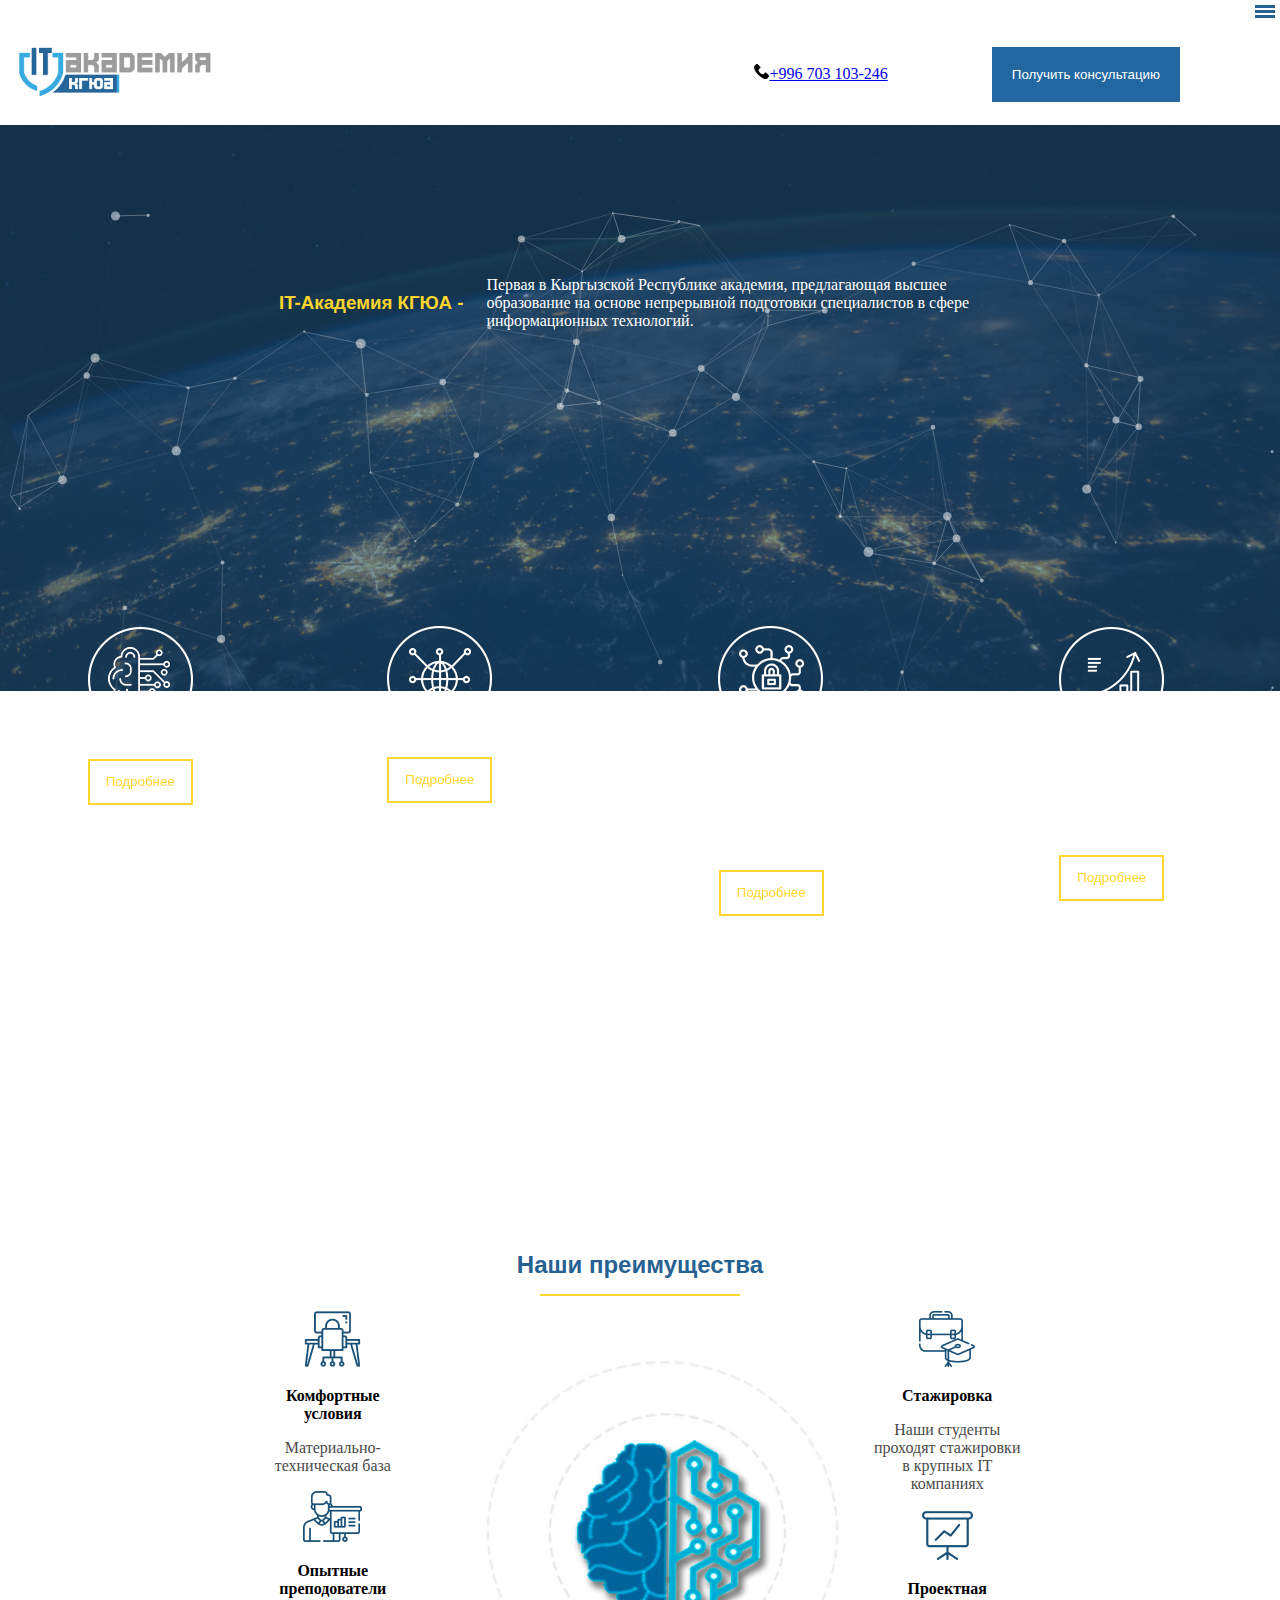
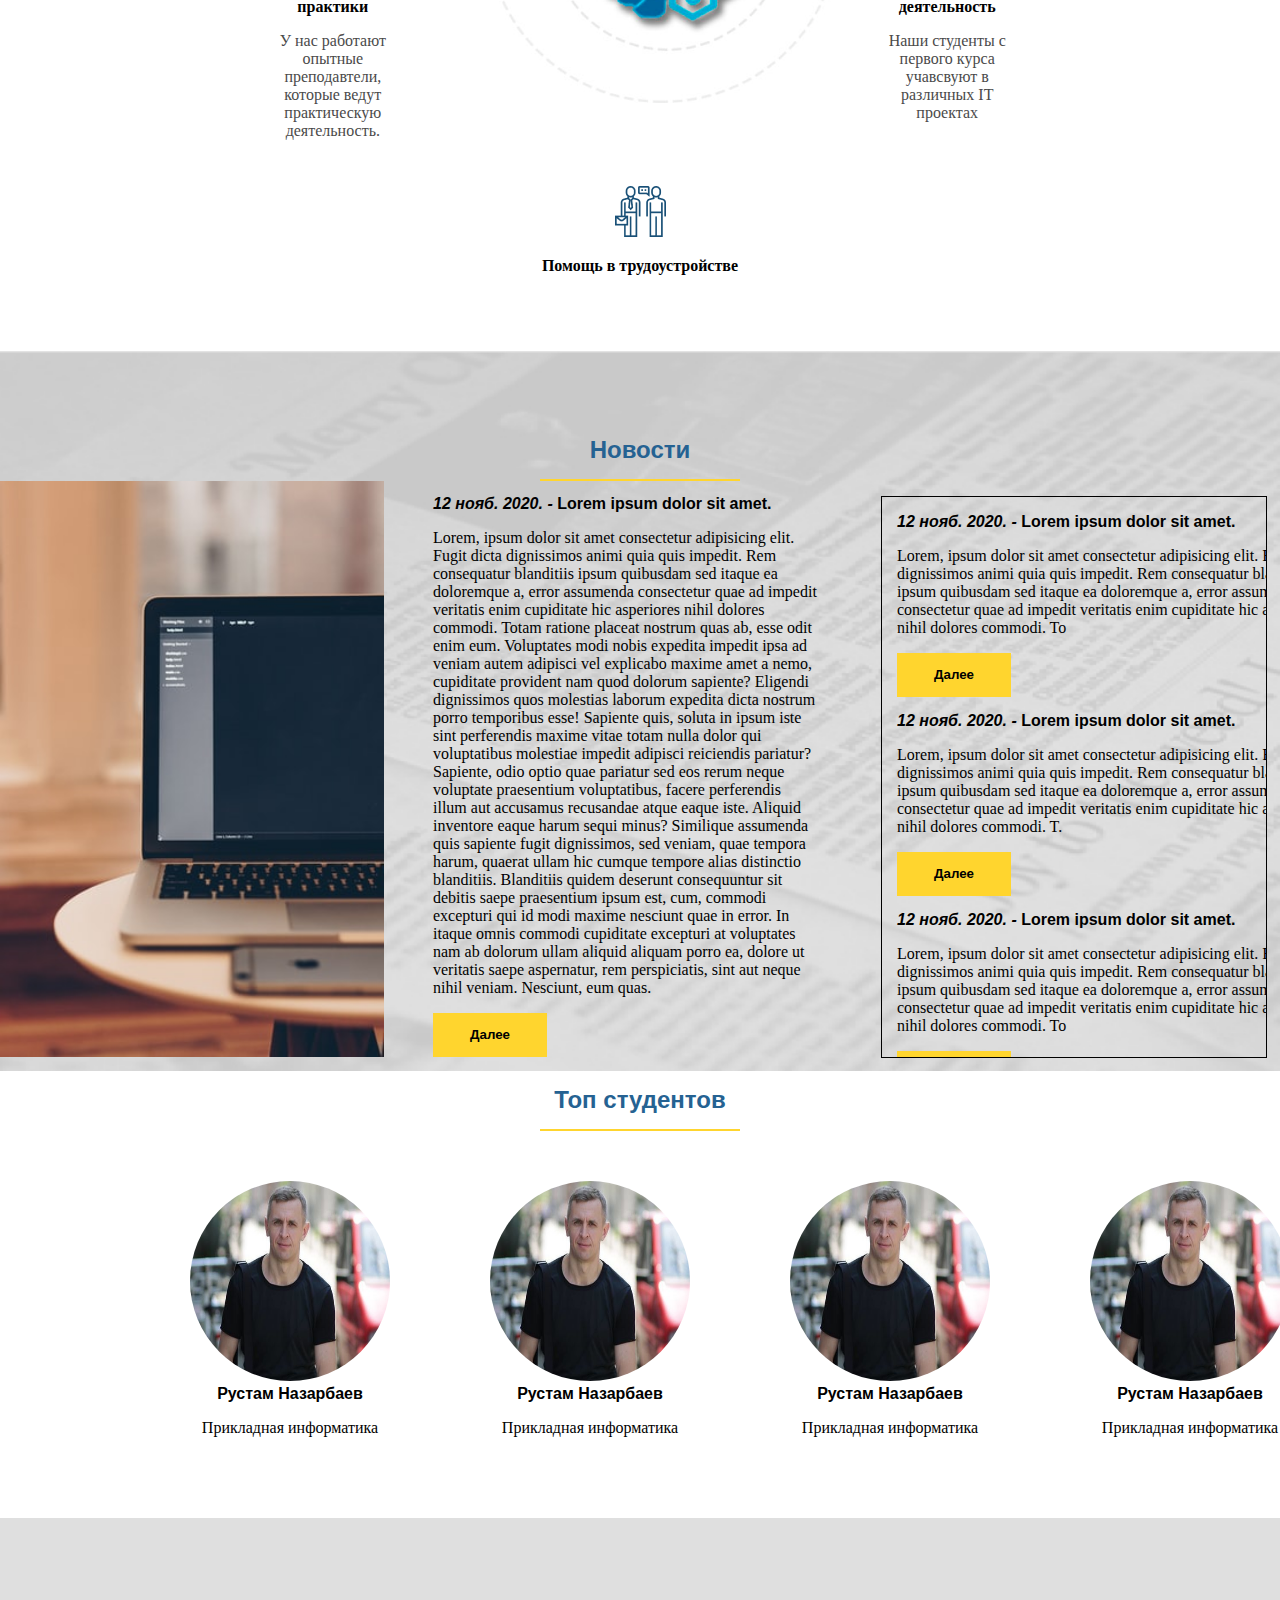
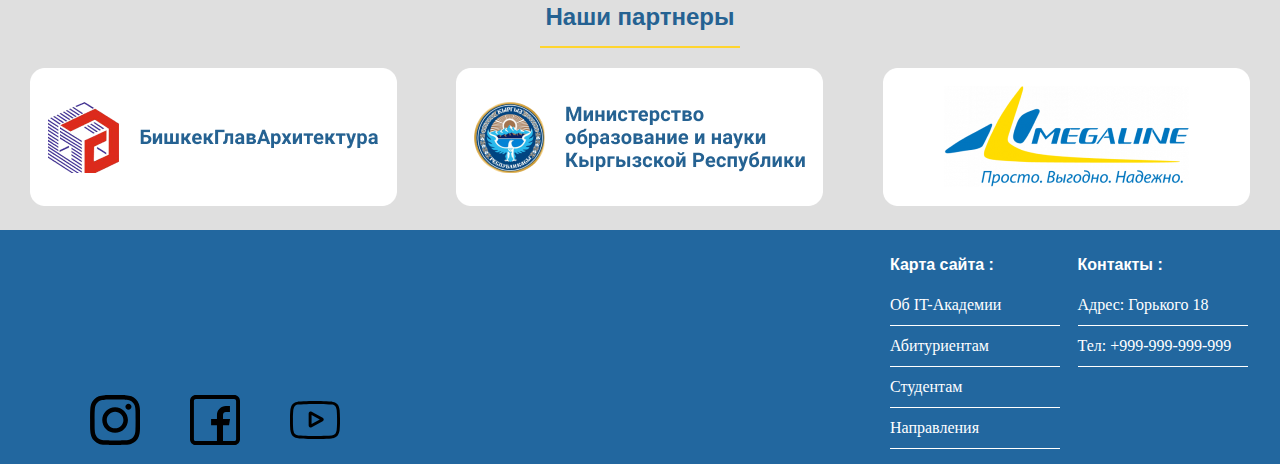
<file: index.html>
<!DOCTYPE html>
<html lang="ru">

<head>
    <meta charset="UTF-8">
    <meta name="viewport" content="width=device-width, initial-scale=1.0">

    <link rel="stylesheet" href="style-offer.css">
    <link rel="stylesheet" href="style-dws.css">
    <link rel="preconnect" href="https://fonts.gstatic.com">
    <link href="https://fonts.googleapis.com/css2?family=Ubuntu:wght@300;400&display=swap" rel="stylesheet">
    <title>Document</title>
</head>

<body>

    <header class="m-header">
        <div class="hamburger">
            <img class="menu-open" src="images/menu-burger.svg" alt="menu">
            <img class="menu-close" src="images/close-menu.svg" alt="menu">
        </div>
        <nav class="m-nav">

            <ul class="nav-open">
                <li><a href="#"><b>Про IT-Академию</b></a></li>
                <li><a href="stud-soviet.html"><b>Студентам  </b></a><img src="images/next-nav.svg" alt="next-nav"></li>
                <li class="nav-open-hiden"><a href="#">Хакатоны</a></li>
                <li class="nav-open-hiden"><a href="mugs.html">Кружки</a></li>
                <li class="nav-open-hiden"><a href="news-for-frame.html">Новости</a></li>
                <li><a href="for-abiturients.html"><b>Абитуриентам</b></a></li>
                <li><a href="directions.html"><b>Направления</b></a></li>
            </ul>
        </nav>
    </header><img class="header-logo" class="logo" src="images/logo.png" alt="logo">
    <div class="nav-logo">


        <a href="index.html"></a>
        <div class="nav-const">
            <ul class="nav-info">
                <li>
                    <a href="tel:+996703103246"> <img class="nav-icon" src="images/phone-call.svg">+996 703 103-246</a>
                </li>
                <li><button class="header-btn">Получить консультацию</button></li>
            </ul>

        </div>

    </div>

    <header class="header">


        <div class="nav-bar">
            <nav class="dws-menu">
                <ul>
                    <li><a href="#"><b>Про IT-Академию</b></a></li>
                    <li><a href="for-abiturients.html"><b>Студентам</b></a>
                        <ul>
                            <li><a href="#">Хакатоны</a></li>
                            <li><a href="mugs.html">Кружки</a></li>
                            <li><a href="news-for-frame.html">Новости</a></li>


                        </ul>
                    </li>
                    <li><a href="stud-soviet.html"><b>Абитуриентам</b></a></li>
                    <li><a href="directions.html"><b>Направления</b></a></li>

                </ul>
            </nav>

        </div>

    </header>

    <section class="section section-offer section1">

        <div id="particles-js">
            <canvas class="particles-js-canvas-el"></canvas>
        </div>
        <div class="offer-text-ind">
            <div class="h3">
                <h3>IT-Академия КГЮА - </h3>
            </div>
            <div class="p">
                <p>Первая в Кыргызской Республике академия, предлагающая высшее образование на основе непрерывной подготовки специалистов в сфере информационных технологий.</p>
            </div>
        </div>
        <div class="offer-icons">

            <div class="icons">
                <img src="images/brain.png" alt="Прикладная информатика">
                <h3>Прикладная информатика</h3>
                <p>Lorem ipsum, dolor sit amet consectetur adipisicing elit. Dicta asperiores, laborum magni ratione quas aliquid explicabo reprehenderit labore adipisci esse veritatis numquam at! Eius ea repellat itaque nesciunt ipsum deserunt.</p>
                <button class="offer-btn">
                <a href="#">
                  Подробнее
                </a>
              </button>

            </div>
            <div class="icons">
                <img src="images/info.png" alt="информационные технологии">
                <h3>Информационные технологии</h3>
                <p>Lorem ipsum dolor, sit amet consectetur adipisicing elit. Animi maiores aspernatur cupiditate, et nihil at laudantium reiciendis ipsam placeat quae ipsum iure vero. Explicabo laborum, in a cum aliquam accusamus.</p>
                <button class="offer-btn">
                <a href="#">
                  Подробнее
                </a>
                
              </button>
            </div>
            <div class="icons1">
                <img src="images/security.png" alt="информационная безопастность">
                <h3>Информационная безопастность</h3>
                <p>Lorem ipsum dolor sit amet consectetur adipisicing elit. Ipsa error ad aliquid cupiditate, aperiam mollitia quam ea sequi itaque excepturi recusandae distinctio iste eum voluptas exercitationem delectus quia placeat magni.</p>
                <button class="offer-btn"><a href="#">
                Подробнее
              </a></button>

            </div>
            <div class="icons1">
                <img src="images/business.png" alt="бизнес информатика">
                <h3>Бизнес информатика</h3>
                <p>Lorem ipsum dolor sit, amet consectetur adipisicing elit. Velit, minus. Suscipit beatae ipsa temporibus velit eum hic odit repellat exercitationem sunt totam corporis qui possimus, error, minus tempore ex a.</p>
                <button class="offer-btn">
                <a href="#">
                  Подробнее
                </a>
          </button>
            </div>
        </div>

        </div>

    </section>
    <section class="section section-advantages section2">
        <h2>Наши преимущества</h2>
        <hr class="icon-hr">
        <div class="advantages">

            <div class="advantages-icon">
                <img src="images/teachers-1.png" alt="icon">
                <p class="icon-text"><b>Комфортные условия</b></p>
                <p>Материально-техническая база</p>
                <img src="images/teachers-2.png" alt="icon">
                <p class="icon-text"><b>Опытные преподователи практики</b></p>

                <p>У нас работают опытные преподавтели, которые ведут практическую деятельность.</p>
            </div>
            <div class="advantages-laptop">
                <img src="images/brain-bg-logo.png" alt="laptop">
            </div>
            <div class="advantages-icon">
                <img src="images/internship-2.png" alt="icon">
                <p class="icon-text"><b>Стажировка</b></p>
                <p>Наши студенты проходят стажировки в крупных IT компаниях</p>
                <img src="images/internship-1.png" alt="icon">
                <!-- <h4>Проектная деятельность</h4> -->
                <p class="icon-text"><b>Проектная деятельность</b></p>
                <p>Наши студенты с первого курса учавсвуют в различных IT проектах</p>

            </div>

        </div>
        <div class="advantages-icon bot-icon">
            <img src="images/internship-3.png" alt="icon">
            <p class="icon-text"><b>Помощь в трудоустройстве</b></p>
        </div>
    </section>
    <section class="section section-news section3">
        <h2>Новости</h2>
        <hr class="icon-hr">

        <div class="news">

            <div class="news-img">
                <img src="images/news.jpg" alt="news">
            </div>
            <div class="news-info">
                <h4><i> 12 нояб. 2020. - </i>Lorem ipsum dolor sit amet.</h4>
                <p>Lorem, ipsum dolor sit amet consectetur adipisicing elit. Fugit dicta dignissimos animi quia quis impedit. Rem consequatur blanditiis ipsum quibusdam sed itaque ea doloremque a, error assumenda consectetur quae ad impedit veritatis enim
                    cupiditate hic asperiores nihil dolores commodi. Totam ratione placeat nostrum quas ab, esse odit enim eum. Voluptates modi nobis expedita impedit ipsa ad veniam autem adipisci vel explicabo maxime amet a nemo, cupiditate provident
                    nam quod dolorum sapiente? Eligendi dignissimos quos molestias laborum expedita dicta nostrum porro temporibus esse! Sapiente quis, soluta in ipsum iste sint perferendis maxime vitae totam nulla dolor qui voluptatibus molestiae impedit
                    adipisci reiciendis pariatur? Sapiente, odio optio quae pariatur sed eos rerum neque voluptate praesentium voluptatibus, facere perferendis illum aut accusamus recusandae atque eaque iste. Aliquid inventore eaque harum sequi minus?
                    Similique assumenda quis sapiente fugit dignissimos, sed veniam, quae tempora harum, quaerat ullam hic cumque tempore alias distinctio blanditiis. Blanditiis quidem deserunt consequuntur sit debitis saepe praesentium ipsum est, cum,
                    commodi excepturi qui id modi maxime nesciunt quae in error. In itaque omnis commodi cupiditate excepturi at voluptates nam ab dolorum ullam aliquid aliquam porro ea, dolore ut veritatis saepe aspernatur, rem perspiciatis, sint aut
                    neque nihil veniam. Nesciunt, eum quas.</p>
                <button class="news-btn">
        <a href="#"><b>Далее</b></a>
      </button>
            </div>
            <div class="news-frame">

                <iframe src="news-for-frame.html" width="91%" height="323" frameborder="1"> </iframe>

            </div>
        </div>


    </section>
    <section class="section section-students section4">
        <h2>Топ студентов</h2>
        <hr class="icon-hr">
        <div class="top-students">
            <div class="students">
                <img src="images/photo.jpg" alt="photos">
                <h4>Рустам Назарбаев</h4>
                <p>Прикладная информатика</p>
            </div>
            <div class="students">
                <img src="images/photo.jpg" alt="photos">
                <h4>Рустам Назарбаев</h4>
                <p>Прикладная информатика</p>
            </div>
            <div class="students">
                <img src="images/photo.jpg" alt="photos">
                <h4>Рустам Назарбаев</h4>
                <p>Прикладная информатика</p>
            </div>
            <div class="students">
                <img src="images/photo.jpg" alt="photos">
                <h4>Рустам Назарбаев</h4>
                <p>Прикладная информатика</p>
            </div>
        </div>
    </section>
    <section class="section section-partners section5">
        <h2>Наши партнеры</h2>
        <hr class="icon-hr">
        <div class="top-partners">
            <div class="partners">
                <a href="https://edu.gov.kg/ru/"><img src="images/bga-arc.png" alt="photos"></a>

            </div>
            <div class="partners">
                <a href="https://edu.gov.kg/ru/"><img src="images/min-obr.png" alt="photos"></a>

            </div>
            <div class="partners">
                <a href="https://edu.gov.kg/ru/"><img src="images/megaline.png" alt="photos"></a>

            </div>
        </div>
    </section>
    <footer class="footer">
        <div class="social-networks">
            <div>
                <p>instagram</p>
                <a href="#">
                    <img class="instagram" src="images/instagram.svg" alt="">
                </a>
            </div>
            <div>
                <p>facebook</p>
                <a href="#">
                    <img class="instagram" src="images/facebook.svg" alt="">
                </a>
            </div>
            <div>
                <p>youtube</p>
                <a href="#">
                    <img class="instagram" src="images/youtube.svg" alt="">
                </a>
            </div>
        </div>
        <div class="map">
            <div class="web-map">
                <h4>Карта сайта :</h4>
                <ul>
                    <li><a href="#">Об IT-Академии</a> </li>
                    <li><a href="#">Абитуриентам</a></li>
                    <li><a href="#">Студентам</a></li>
                    <li><a href="#">Направления</a></li>
                </ul>
            </div>
            <div class="web-map">
                <h4>Контакты :</h4>
                <ul>
                    <li><a href="#">Адрес: Горького 18</a></li>
                    <li>Тел: <a href="tel:+999999999999">+999-999-999-999</a></li>
                </ul>
            </div>
        </div>


    </footer>
    <script src="script.js"></script>
    <script src="particles.min.js"></script>
    <script src="app.js"></script>
    <script src="navbar.js"></script>
</body>

</html>
</file>
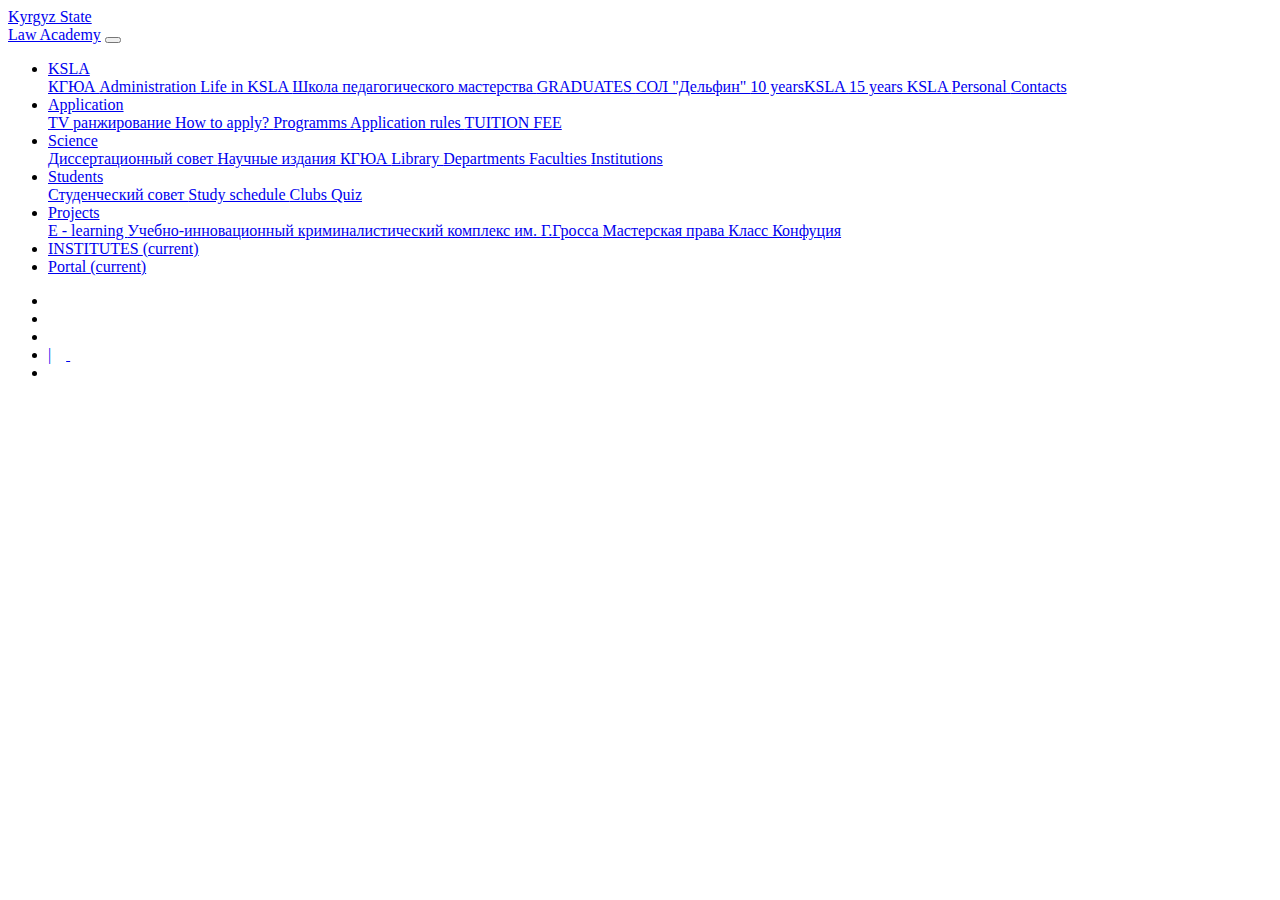
<file: demo.html>
<!DOCTYPE html>
<html lang="en">

<head>
    <meta charset="UTF-8">
    <meta name="viewport" content="width=device-width, initial-scale=1.0">
    <title>Document</title>
    <nav class="navbar navbar-expand-md navbar-dark sticky-top bg-blue animated fadeInDown ">
        <div class="container">
            <a class="navbar-brand d-md-none" href="/">Kyrgyz State<br> Law Academy</a>
            <button class="navbar-toggler" type="button" data-toggle="collapse" data-target="#navbarCollapse" aria-controls="navbarCollapse" aria-expanded="false" aria-label="Toggle navigation">
                <span class="navbar-toggler-icon"></span>
            </button>
            <div class="collapse navbar-collapse" id="navbarCollapse" data-hover="dropdown">
                <ul class="navbar-nav mr-auto text-uppercase text-white bold-nav">








                    <li class="nav-item dropdown emptys">
                        <a class="nav-link dropdown-toggle" href="o-kgiua" id="dropdown" data-toggle="dropdown" aria-haspopup="true" aria-expanded="false">
                            
                            KSLA
                            
                        </a>
                        <div class="dropdown-menu" aria-labelledby="dropdown">

                            <a class="dropdown-item" href="o-kgiua/akademiia">
                                
                                КГЮА
                                
                            </a>

                            <a class="dropdown-item" href="o-kgiua/administratsiia">
                                
                                Administration
                                
                            </a>

                            <a class="dropdown-item" href="o-kgiua/zhizn-kgiua">
                                
                                Life in KSLA
                                
                            </a>

                            <a class="dropdown-item" href="o-kgiua/shkola-pedagogicheskogo-masterstva">
                                
                                Школа педагогического мастерства
                                
                            </a>

                            <a class="dropdown-item" href="o-kgiua/assotsiatsiia-vypusknikov">
                                
                                GRADUATES
                                
                            </a>

                            <a class="dropdown-item" href="o-kgiua/sol-delfin">
                                
                                СОЛ "Дельфин"
                                
                            </a>

                            <a class="dropdown-item" href="o-kgiua/10-let-kgiua">
                                
                                10 yearsKSLA
                                
                            </a>

                            <a class="dropdown-item" href="o-kgiua/15-let-kgiua">
                                
                                15 years  KSLA
                                
                            </a>

                            <a class="dropdown-item" href="o-kgiua/../personal">
                                
                                Personal
                                
                            </a>

                            <a class="dropdown-item" href="o-kgiua/../contact">
                                
                                Contacts
                                
                            </a>

                        </div>
                    </li>

















                    <li class="nav-item dropdown emptys">
                        <a class="nav-link dropdown-toggle" href="postupaiushchim" id="dropdown" data-toggle="dropdown" aria-haspopup="true" aria-expanded="false">
                            
                            Application
                            
                        </a>
                        <div class="dropdown-menu" aria-labelledby="dropdown">

                            <a class="dropdown-item" href="http://avn.ksla.kg:88/contract.aspx" target="_blank">
                                
                                TV  ранжирование
                                
                            </a>

                            <a class="dropdown-item" href="postupaiushchim/kategoriia">
                                
                                How to apply?
                                
                            </a>

                            <a class="dropdown-item" href="postupaiushchim/programmy">
                                
                                Programms
                                
                            </a>

                            <a class="dropdown-item" href="postupaiushchim/pravila-priema">
                                
                                Application rules
                                
                            </a>

                            <a class="dropdown-item" href="postupaiushchim/ctoimost-obucheniia">
                                
                                TUITION FEE
                                
                            </a>

                        </div>
                    </li>

















                    <li class="nav-item dropdown emptys">
                        <a class="nav-link dropdown-toggle" href="nauka" id="dropdown" data-toggle="dropdown" aria-haspopup="true" aria-expanded="false">
                            
                            Science
                            
                        </a>
                        <div class="dropdown-menu" aria-labelledby="dropdown">

                            <a class="dropdown-item" href="nauka/dissertatsionnyi-sovet">
                                
                                Диссертационный совет
                                
                            </a>

                            <a class="dropdown-item" href="nauka/nauchnye-izdaniia-kgiua">
                                
                                Научные издания КГЮА
                                
                            </a>

                            <a class="dropdown-item" href="nauka/biblioteka">
                                
                                Library
                                
                            </a>

                            <a class="dropdown-item" href="nauka/../department">
                                
                                Departments
                                
                            </a>

                            <a class="dropdown-item" href="nauka/../faculty">
                                
                                Faculties
                                
                            </a>

                            <a class="dropdown-item" href="nauka/../institution">
                                
                                Institutions
                                
                            </a>

                        </div>
                    </li>

















                    <li class="nav-item dropdown emptys">
                        <a class="nav-link dropdown-toggle" href="studentam" id="dropdown" data-toggle="dropdown" aria-haspopup="true" aria-expanded="false">
                            
                            Students
                            
                        </a>
                        <div class="dropdown-menu" aria-labelledby="dropdown">

                            <a class="dropdown-item" href="studentam/studencheskii-sovet">
                                
                                Студенческий совет
                                
                            </a>

                            <a class="dropdown-item" href="studentam/grafik-uchebnogo-protsessa">
                                
                                Study schedule
                                
                            </a>

                            <a class="dropdown-item" href="studentam/kluby-i-kruzhki">
                                
                                Clubs
                                
                            </a>

                            <a class="dropdown-item" href="studentam/../quiz">
                                
                                Quiz
                                
                            </a>

                        </div>
                    </li>

















                    <li class="nav-item dropdown emptys">
                        <a class="nav-link dropdown-toggle" href="proektnaia-rabota" id="dropdown" data-toggle="dropdown" aria-haspopup="true" aria-expanded="false">
                            
                            Projects
                            
                        </a>
                        <div class="dropdown-menu" aria-labelledby="dropdown">

                            <a class="dropdown-item" href="proektnaia-rabota/e-learning">
                                
                                E - learning
                                
                            </a>

                            <a class="dropdown-item" href="proektnaia-rabota/uchebno-innovatsionnyi-kriminalisticheskii-kompleks-im-ggrossa">
                                
                                Учебно-инновационный криминалистический комплекс им. Г.Гросса
                                
                            </a>

                            <a class="dropdown-item" href="proektnaia-rabota/masterskaia-prava">
                                
                                Мастерская права
                                
                            </a>

                            <a class="dropdown-item" href="proektnaia-rabota/klass-konfutsiia">
                                
                                Класс Конфуция
                                
                            </a>

                        </div>
                    </li>





                    <li class="nav-item ">
                        <a class="nav-link" href="institution" target="_blank">
                            
                            INSTITUTES
                            
                            <span class="sr-only">(current)</span></a>
                    </li>



                    <li class="nav-item ">
                        <a class="nav-link" href="http://do-portal.ksla.kg/" target="_blank">
                            
                            Portal
                            
                            <span class="sr-only">(current)</span></a>
                    </li>



                </ul>
                <ul class="navbar-nav text-white flex-nowrap flex-row justify-content-center">

                    <!--<li class="nav-item"><a href="ru/" class="nav-link">Рус&nbsp;</a></li>-->
                    <!--<li class="nav-item"><a href="en/" class="nav-link ender">Eng</a></li>-->
                    <style>
                        .lang-form {
                            background-color: transparent;
                            color: rgba(255, 255, 255, 1);
                            border: none;
                        }
                        
                        input[type="submit"] {
                            outline: none;
                        }
                        
                        .starter:before {
                            content: "|";
                            background: #fff;
                            width: 100%;
                            height: 10px;
                            bottom: 0px;
                            margin-right: 15px;
                            left: 10%;
                        }
                    </style>
                    <li class="nav-item">
                        <form action="/i18n/setlang/" id="1" method="post">
                            <input type="hidden" name="csrfmiddlewaretoken" value="thY5YZDeVe74wrpdan8vnjnWc5LRNrmgtofy8YO7h6bqonPEibkalPUIzDXnlhmn">
                            <input name="next" type="hidden" value="/">
                            <input name="language" type="hidden" value="kg">
                            <input class="lang-form nav-link" type="submit" value="Кыр">
                        </form>
                    </li>

                    <li class="nav-item">
                        <form action="/i18n/setlang/" method="post">
                            <input type="hidden" name="csrfmiddlewaretoken" value="thY5YZDeVe74wrpdan8vnjnWc5LRNrmgtofy8YO7h6bqonPEibkalPUIzDXnlhmn">
                            <input name="next" type="hidden" value="/">
                            <input name="language" type="hidden" value="ru">
                            <input class="lang-form nav-link" type="submit" value="Рус">
                        </form>
                    </li>
                    <li class="nav-item">
                        <form action="/i18n/setlang/" class="" method="post">
                            <input type="hidden" name="csrfmiddlewaretoken" value="thY5YZDeVe74wrpdan8vnjnWc5LRNrmgtofy8YO7h6bqonPEibkalPUIzDXnlhmn">
                            <input name="next" type="hidden" value="/">
                            <input name="language" type="hidden" value="en">
                            <input class="lang-form nav-link" type="submit" value="Eng">
                        </form>
                    </li>

                    <li class="nav-item"><a class="nav-link starter" data-toggle="collapse" href="#search" role="button" aria-expanded="false" aria-controls="search">&nbsp;<i class="fa fa-search"></i></a></li>

                    <li class="nav-item"><a href="/profile" class="nav-link"><i class="fa fa-user"></i></a></li>


                </ul>
            </div>
        </div>



    </nav>
    <script src="trans.js"></script>
    </body>

</html>
</file>
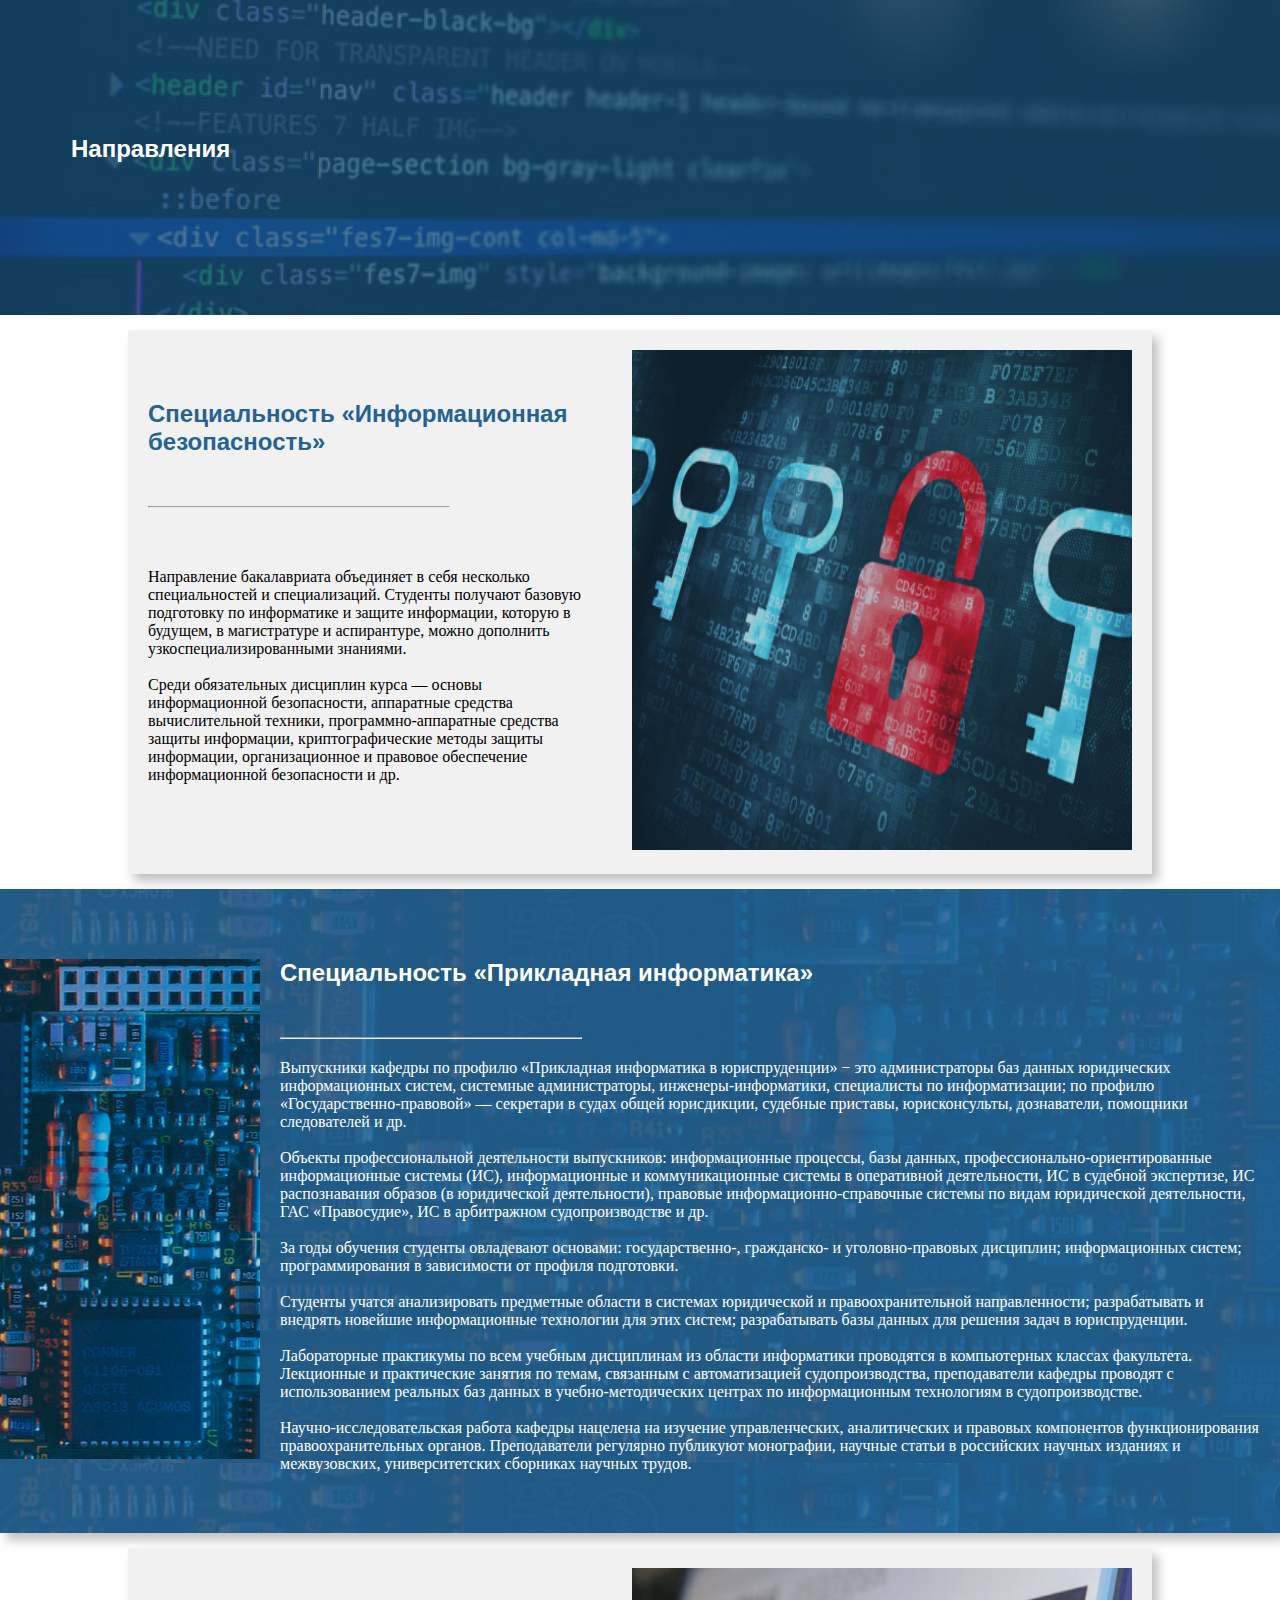
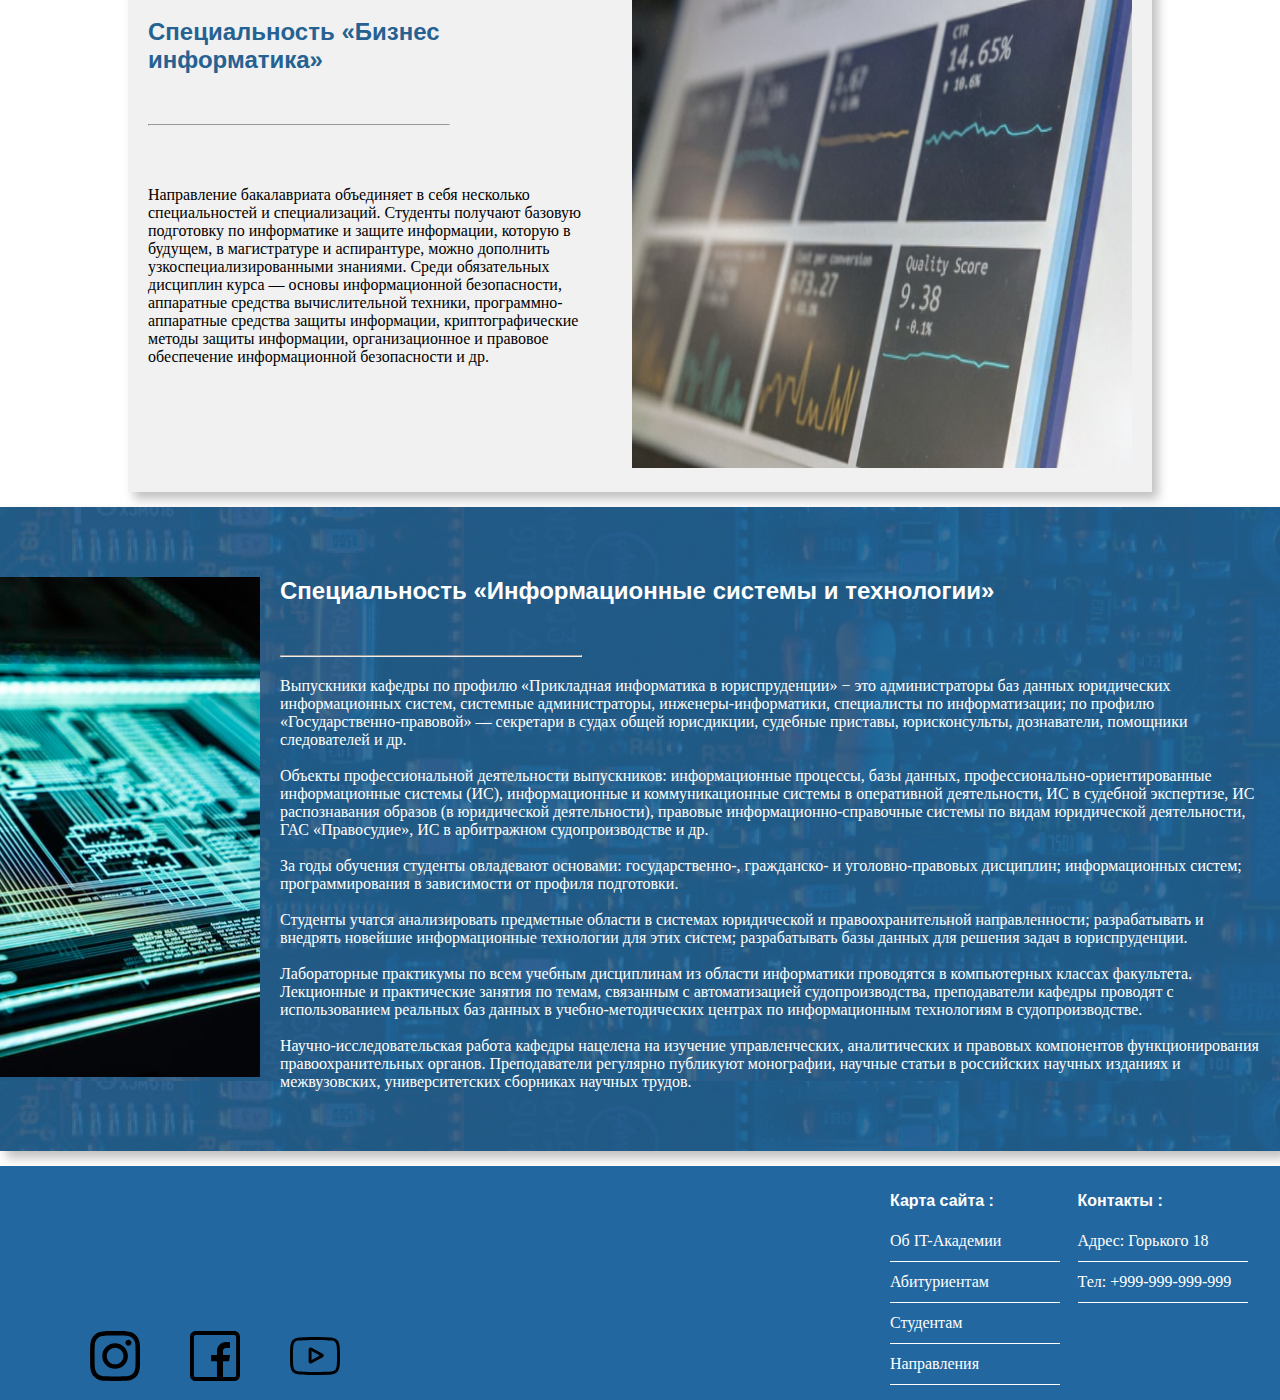
<file: directions.html>
<!DOCTYPE html>
<html lang="ru">

<head>
    <meta charset="UTF-8">
    <meta name="viewport" content="width=device-width, initial-scale=1.0">
    <link rel="stylesheet" href="style-dws.css">
    <link rel="stylesheet" href="style-offer.css">
    
    <title>Document</title>
</head>

<body>
  
  <header class="header">

		<div class="nav-logo">
			            

			    <a href="index.html"><img class="header-logo" class="logo" src="images/logo.png" alt="logo"></a>
           <div class="nav-const">
            	<ul class="nav-info"> 
           			<li><a href="tel:+996703103246"><img class="nav-icon" src="images/phone-call.svg"> +996 703 103-246</a></li>  
            		<li><button class="header-btn">Получить консультацию</button></li>
              </ul> 
        
           </div> 

		</div>

		<div class="nav-bar">
					<nav class="dws-menu">
						        <ul>
						            <li><a href="#"><b>Про IT-Академию</b></a></li>
						            <li><a href="for-abiturients.html"><b>Студентам</b></a>
						            <ul>
						                <li><a href="#">Хакатоны</a></li>
						                <li><a href="mugs.html">Кружки</a></li>
						                <li><a href="news-for-frame.html">Новости</a></li>
						              

						            </ul>        
						            </li>
						            <li><a href="stud-soviet.html"><b>Абитуриентам</b></a></li>
						            <li><a href="directions.html"><b>Направления</b></a></li>
						            
						        </ul>
          </nav>
          
    </div>
    
	</header>
  <div class="directions-wrapper">
  <section class="section section-directions-offer">
    <div class="directions">
      <h2>Направления</h2>
     
    </div>
  </section> 
  <section class="section section-directions">
    <div class="directions-content">
      <div class="directions-text">
      <h2>Специальность «Информационная безопасность»</h2>
      <hr>
      <p>Направление бакалавриата объединяет в себя несколько специальностей и специализаций. Студенты получают базовую подготовку по информатике и защите информации, которую в будущем, в магистратуре и аспирантуре, можно дополнить узкоспециализированными знаниями.
        <br><br>
        Среди обязательных дисциплин курса — основы информационной безопасности, аппаратные средства вычислительной техники, программно-аппаратные средства защиты информации, криптографические методы защиты информации, организационное и правовое обеспечение информационной безопасности и др.</p>        
      </div>
      <div class="directions-img">
        <img src="images/directions-ib.jpg" alt="">
      </div>
      
    </div>
  </section>
  <section class="section section-directions">
    <div class="directions-content-2">
      <div class="directions-img-2">
        <img src="images/directions-pi.jpg" alt="">
      </div>
      <div class="directions-text-2">
        <h2>Специальность «Прикладная информатика»</h2>
        <hr>
        <p>Выпускники кафедры по профилю «Прикладная информатика в юриспруденции» − это администраторы баз данных юридических информационных систем, системные администраторы, инженеры-информатики, специалисты по информатизации; по профилю «Государственно-правовой» — секретари в судах общей юрисдикции, судебные приставы, юрисконсульты, дознаватели, помощники следователей и др.
          <br><br>
          Объекты профессиональной деятельности выпускников: информационные процессы, базы данных, профессионально-ориентированные информационные системы (ИС), информационные и коммуникационные системы в оперативной деятельности, ИС в судебной экспертизе, ИС распознавания образов (в юридической деятельности), правовые информационно-справочные системы по видам юридической деятельности, ГАС «Правосудие», ИС в арбитражном судопроизводстве и др.
          <br><br>
          За годы обучения студенты овладевают основами: государственно-, гражданско- и уголовно-правовых дисциплин; информационных систем; программирования в зависимости от профиля подготовки.
          <br><br>
          Студенты учатся  анализировать предметные области в системах юридической и правоохранительной направленности; разрабатывать и внедрять новейшие информационные технологии для этих систем; разрабатывать базы данных для решения задач в юриспруденции.
          <br><br>
          Лабораторные практикумы по всем учебным дисциплинам из области информатики проводятся в компьютерных классах факультета. Лекционные и практические занятия по темам, связанным с автоматизацией судопроизводства, преподаватели кафедры проводят с использованием реальных баз данных в учебно-методических центрах по информационным технологиям в судопроизводстве.
          <br><br>
          Научно-исследовательская работа кафедры нацелена на изучение управленческих, аналитических и правовых компонентов функционирования правоохранительных органов. Преподаватели регулярно публикуют монографии, научные статьи в российских научных изданиях и межвузовских, университетских сборниках научных трудов.
        </p>        
        </div>
    </div>
  </section>
  <section class="section section-directions">
    <div class="directions-content">
      <div class="directions-text">
      <h2>Специальность «Бизнес информатика»</h2>
      <hr>
      <p>Направление бакалавриата объединяет в себя несколько специальностей и специализаций. Студенты получают базовую подготовку по информатике и защите информации, которую в будущем, в магистратуре и аспирантуре, можно дополнить узкоспециализированными знаниями.

        Среди обязательных дисциплин курса — основы информационной безопасности, аппаратные средства вычислительной техники, программно-аппаратные средства защиты информации, криптографические методы защиты информации, организационное и правовое обеспечение информационной безопасности и др.</p>        
      </div>
      <div class="directions-img">
        <img src="images/directions-bi.jpg" alt="">
      </div>
      
    </div>
  </section>
  <section class="section section-directions">
    <div class="directions-content-2">
      <div class="directions-img-2">
        <img src="images/directions-it.jpg" alt="">
      </div>
      <div class="directions-text-2">
        <h2>Специальность «Информационные системы и технологии»</h2>
        <hr>
        <p>Выпускники кафедры по профилю «Прикладная информатика в юриспруденции» − это администраторы баз данных юридических информационных систем, системные администраторы, инженеры-информатики, специалисты по информатизации; по профилю «Государственно-правовой» — секретари в судах общей юрисдикции, судебные приставы, юрисконсульты, дознаватели, помощники следователей и др.
          <br><br>
          Объекты профессиональной деятельности выпускников: информационные процессы, базы данных, профессионально-ориентированные информационные системы (ИС), информационные и коммуникационные системы в оперативной деятельности, ИС в судебной экспертизе, ИС распознавания образов (в юридической деятельности), правовые информационно-справочные системы по видам юридической деятельности, ГАС «Правосудие», ИС в арбитражном судопроизводстве и др.
          <br><br>
          За годы обучения студенты овладевают основами: государственно-, гражданско- и уголовно-правовых дисциплин; информационных систем; программирования в зависимости от профиля подготовки.
          <br><br>
          Студенты учатся  анализировать предметные области в системах юридической и правоохранительной направленности; разрабатывать и внедрять новейшие информационные технологии для этих систем; разрабатывать базы данных для решения задач в юриспруденции.
          <br><br>
          Лабораторные практикумы по всем учебным дисциплинам из области информатики проводятся в компьютерных классах факультета. Лекционные и практические занятия по темам, связанным с автоматизацией судопроизводства, преподаватели кафедры проводят с использованием реальных баз данных в учебно-методических центрах по информационным технологиям в судопроизводстве.
          <br><br>
          Научно-исследовательская работа кафедры нацелена на изучение управленческих, аналитических и правовых компонентов функционирования правоохранительных органов. Преподаватели регулярно публикуют монографии, научные статьи в российских научных изданиях и межвузовских, университетских сборниках научных трудов.
        </p>        
        </div>
    </div>
  </section>    
  <section class="section section-directions">

      
    </div>
  </section>   
  </div> 


  <footer class="footer">
    <div class="social-networks">
      <div>
      <p>instagram</p>
      <a href="#">
      <img class="instagram" src="images/instagram.svg" alt="">
      </a>
      </div>
      <div>
      <p>facebook</p>
      <a href="#">
      <img class="instagram" src="images/facebook.svg" alt="">
      </a>
      </div>
      <div>
      <p>youtube</p>
      <a href="#">
      <img class="instagram" src="images/youtube.svg" alt="">
      </a>
      </div>
    </div>
    <div class="map">
      <div class="web-map">
      <h4>Карта сайта :</h4>
      <ul>
        <li><a href="#">Об IT-Академии</a> </li>
        <li><a href="#">Абитуриентам</a></li>
        <li><a href="#">Студентам</a></li>
        <li><a href="#">Направления</a></li>
      </ul>
    </div>
    <div class="web-map">
      <h4>Контакты :</h4>
      <ul>
        <li><a href="#">Адрес: Горького 18</a></li>
        <li>Тел: <a href="tel:+999999999999">+999-999-999-999</a></li>
      </ul>
    </div>
    </div>
    
    
  </footer>
    <script src="script.js"></script>
</body>

</html>
</file>
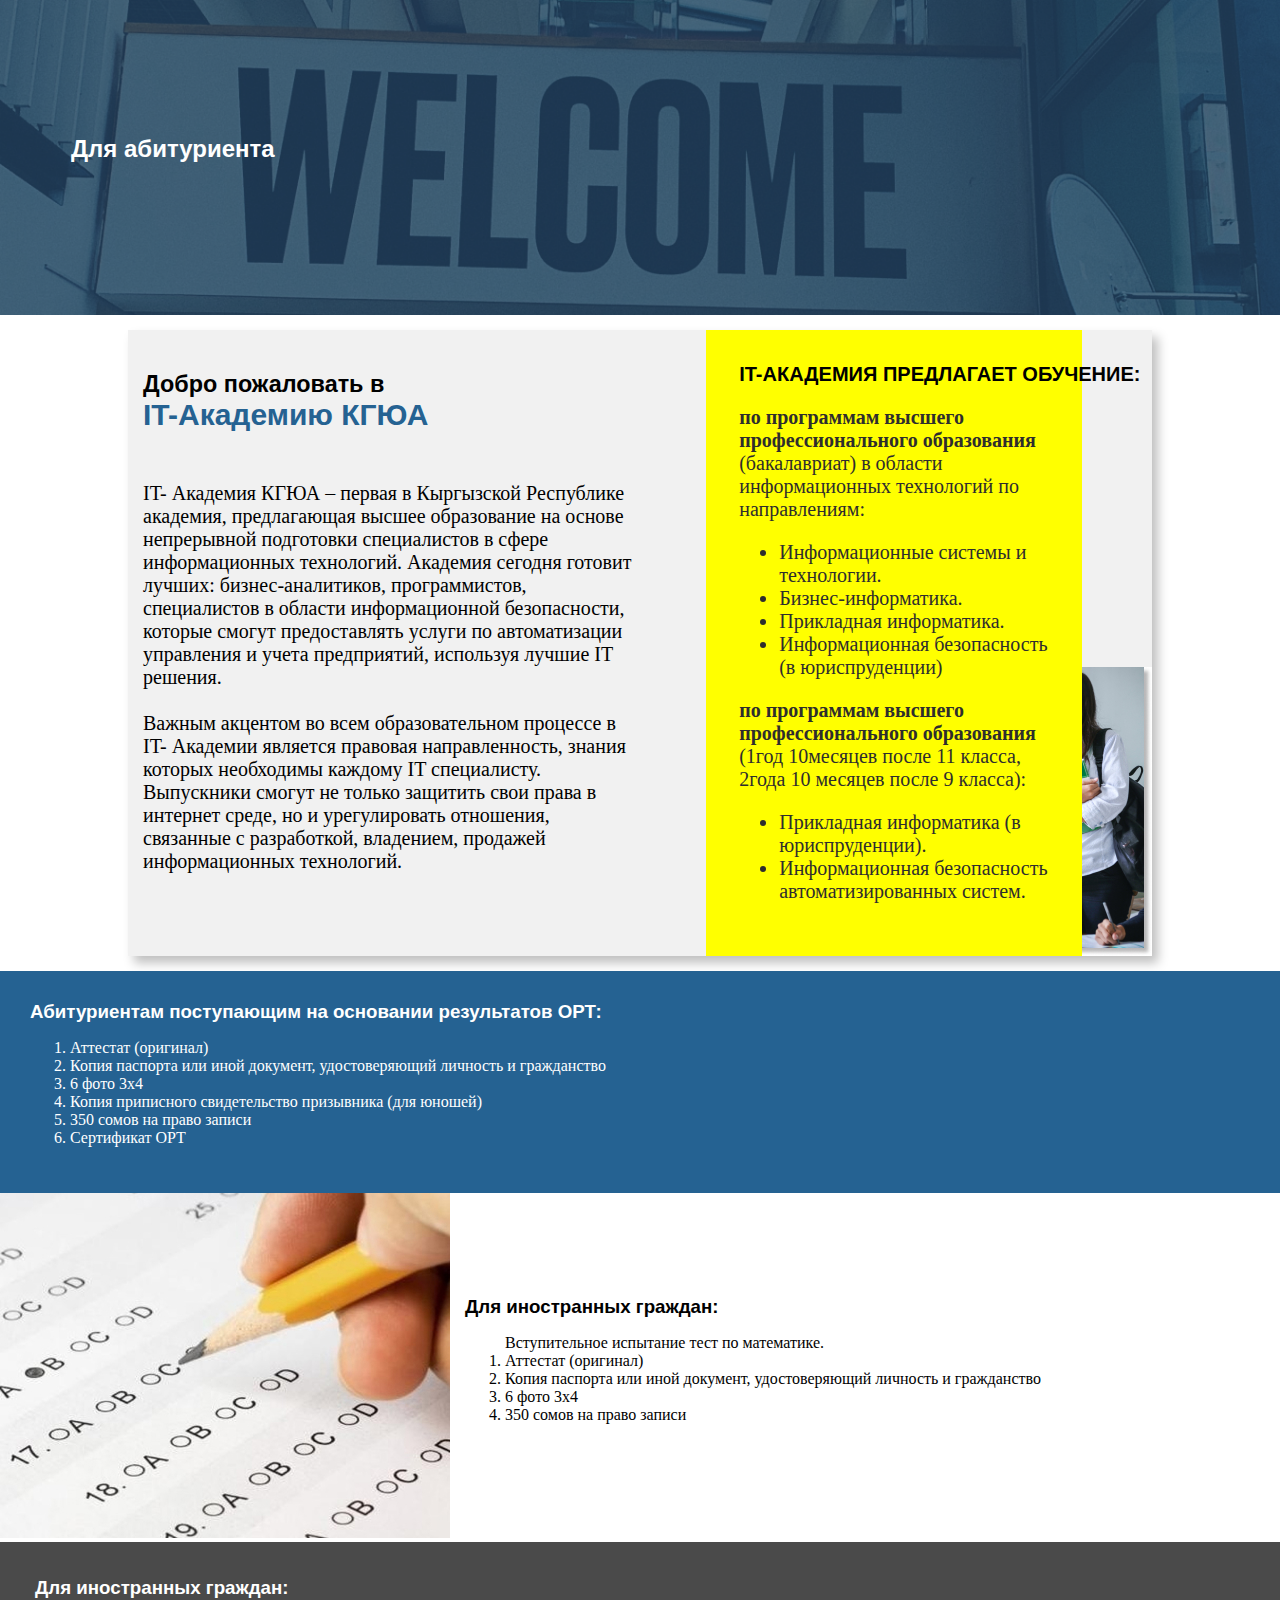
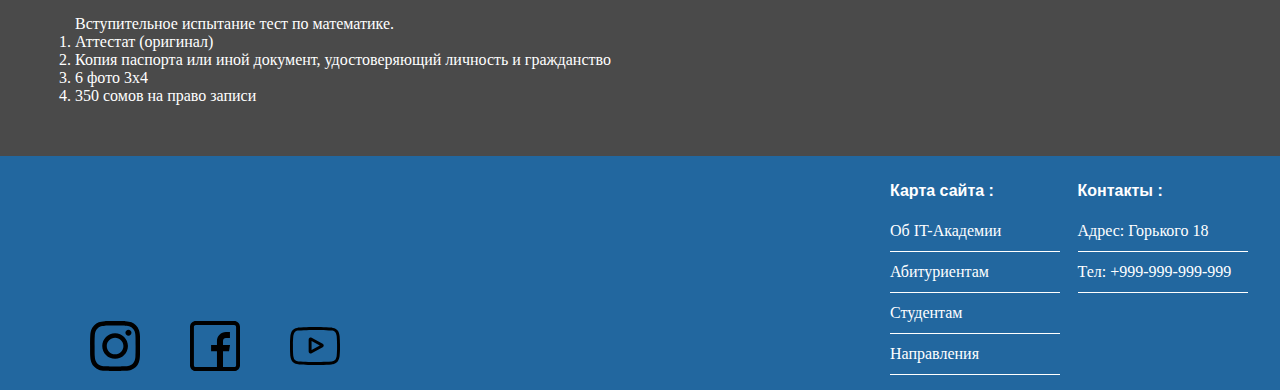
<file: for-abiturients.html>
<!DOCTYPE html>
<html lang="ru">

<head>
    <meta charset="UTF-8">
    <meta name="viewport" content="width=device-width, initial-scale=1.0">
    <link rel="stylesheet" href="style-dws.css">
    <link rel="stylesheet" href="style-offer.css">
    
    <title>Document</title>
</head>

<body>
  
  <header class="header">

		<div class="nav-logo">
			            

			    <a href="index1.html"><img class="header-logo" class="logo" src="images/logo.png" alt="logo"></a>
           <div class="nav-const">
            	<ul class="nav-info"> 
           			<li><a href="tel:+996703103246"><img class="nav-icon" src="images/phone-call.svg"> +996 703 103-246</a></li>  
            		<li><button class="header-btn">Получить консультацию</button></li>
              </ul> 
        
           </div> 

		</div>

		<div class="nav-bar">
					<nav class="dws-menu">
						        <ul>
						            <li><a href="#"><b>Про IT-Академию</b></a></li>
						            <li><a href="for-abiturients.html"><b>Студентам</b></a>
						            <ul>
						                <li><a href="#">Хакатоны</a></li>
						                <li><a href="mugs.html">Кружки</a></li>
						                <li><a href="news-for-frame.html">Новости</a></li>
						              

						            </ul>        
						            </li>
						            <li><a href="stud-soviet.html"><b>Абитуриентам</b></a></li>
						            <li><a href="directions.html"><b>Направления</b></a></li>
						            
						        </ul>
          </nav>
          
    </div>
    
	</header>
  <div class="applicants-wrapper">
  <section class="section section-applicants-offer">
    <div class="applicants">
      <h2>Для абитуриента</h2>
      
    </div>
  </section> 
  <section class="section section-applicants">
    <div class="applicants-content">
      <div class="applicants-text">
      <h3>Добро пожаловать в</h3>
      <h2>IT-Академию КГЮА</h2>
      <p> 
        IT- Академия КГЮА – первая в Кыргызской Республике академия, предлагающая высшее образование на основе непрерывной подготовки специалистов в сфере информационных технологий. Академия сегодня готовит лучших:  бизнес-аналитиков, программистов, специалистов в области информационной безопасности, которые смогут предоставлять услуги по автоматизации управления и учета предприятий, используя лучшие IT решения.
        <br><br>
        Важным акцентом во всем образовательном процессе в IT- Академии является правовая направленность, знания которых необходимы каждому IT специалисту. Выпускники смогут не только защитить свои права в интернет среде, но и урегулировать отношения, связанные с разработкой, владением, продажей информационных технологий.
        <br><br></p>        
      </div>
      <div class="applicants-text-bg">
        <div class="applicants-text-color">
        <h4>IT-АКАДЕМИЯ ПРЕДЛАГАЕТ ОБУЧЕНИЕ:</h4>
        <p>
          <b>по программам высшего профессионального образования </b>(бакалавриат) в области информационных технологий по направлениям:
          <ul>
            <li>Информационные системы и технологии.</li>
            <li>Бизнес-информатика.</li>
            <li>Прикладная информатика.</li>
            <li>Информационная безопасность (в юриспруденции)</li>
          </ul>
          <b>по программам высшего профессионального образования </b>(1год 10месяцев после 11 класса, 2года 10 месяцев после 9 класса):
          <ul>
            <li>Прикладная информатика (в юриспруденции).</li>
            <li>Информационная безопасность автоматизированных систем.</li>
          </ul>
          
          </p>
          <!-- <div class="stud-bg">
            <img src="images/stud-bg.jpg" alt="stud-bg">
          </div> -->
      </div>
      </div>
      
      
    </div>
  </section>
  <section class="section section-applicants">
    <div class="applicants-content-img">
      <div class="applicants-text-img-1">
        <h3>Абитуриентам поступающим на основании результатов ОРТ:</h3>
        <ol>
          <li>Аттестат (оригинал)</li>  
          <li>Копия паспорта или иной документ, удостоверяющий личность и гражданство</li>
          <li>6 фото 3х4</li>
          <li>Копия приписного свидетельство призывника (для юношей)</li>
          <li>350 сомов на право записи</li>
          <li>Сертификат ОРТ</li>
        </ol>
      </div>
      <div class="applicants-text-img-2">
        <div class="applicants-img"><img src="images/test 1.jpg"></div>
      <div class="applicants-text">
        <h3>Для иностранных граждан: </h3>
        <ol>
          Вступительное испытание тест по математике.
          <li>Аттестат (оригинал)</li>  
          <li>Копия паспорта или иной документ, удостоверяющий личность и гражданство</li>
          <li>6 фото 3х4</li>
          <li>350 сомов на право записи</li>
        </ol>
      </div>
      </div>
      <div class="applicants-text-img-3">
        <h3>Для иностранных граждан: </h3>
        <ol>
          Вступительное испытание тест по математике.
          <li>Аттестат (оригинал)</li>  
          <li>Копия паспорта или иной документ, удостоверяющий личность и гражданство</li>
          <li>6 фото 3х4</li>
          <li>350 сомов на право записи</li>
        </ol>
      </div>
    </div>
  </section>
     
  </div> 


  <footer class="footer">
    <div class="social-networks">
      <div>
      <p>instagram</p>
      <a href="#">
      <img class="instagram" src="images/instagram.svg" alt="">
      </a>
      </div>
      <div>
      <p>facebook</p>
      <a href="#">
      <img class="instagram" src="images/facebook.svg" alt="">
      </a>
      </div>
      <div>
      <p>youtube</p>
      <a href="#">
      <img class="instagram" src="images/youtube.svg" alt="">
      </a>
      </div>
    </div>
    <div class="map">
      <div class="web-map">
      <h4>Карта сайта :</h4>
      <ul>
        <li><a href="#">Об IT-Академии</a> </li>
        <li><a href="#">Абитуриентам</a></li>
        <li><a href="#">Студентам</a></li>
        <li><a href="#">Направления</a></li>
      </ul>
    </div>
    <div class="web-map">
      <h4>Контакты :</h4>
      <ul>
        <li><a href="#">Адрес: Горького 18</a></li>
        <li>Тел: <a href="tel:+999999999999">+999-999-999-999</a></li>
      </ul>
    </div>
    </div>
    
    
  </footer>
    <script src="script.js"></script>
</body>

</html>
</file>
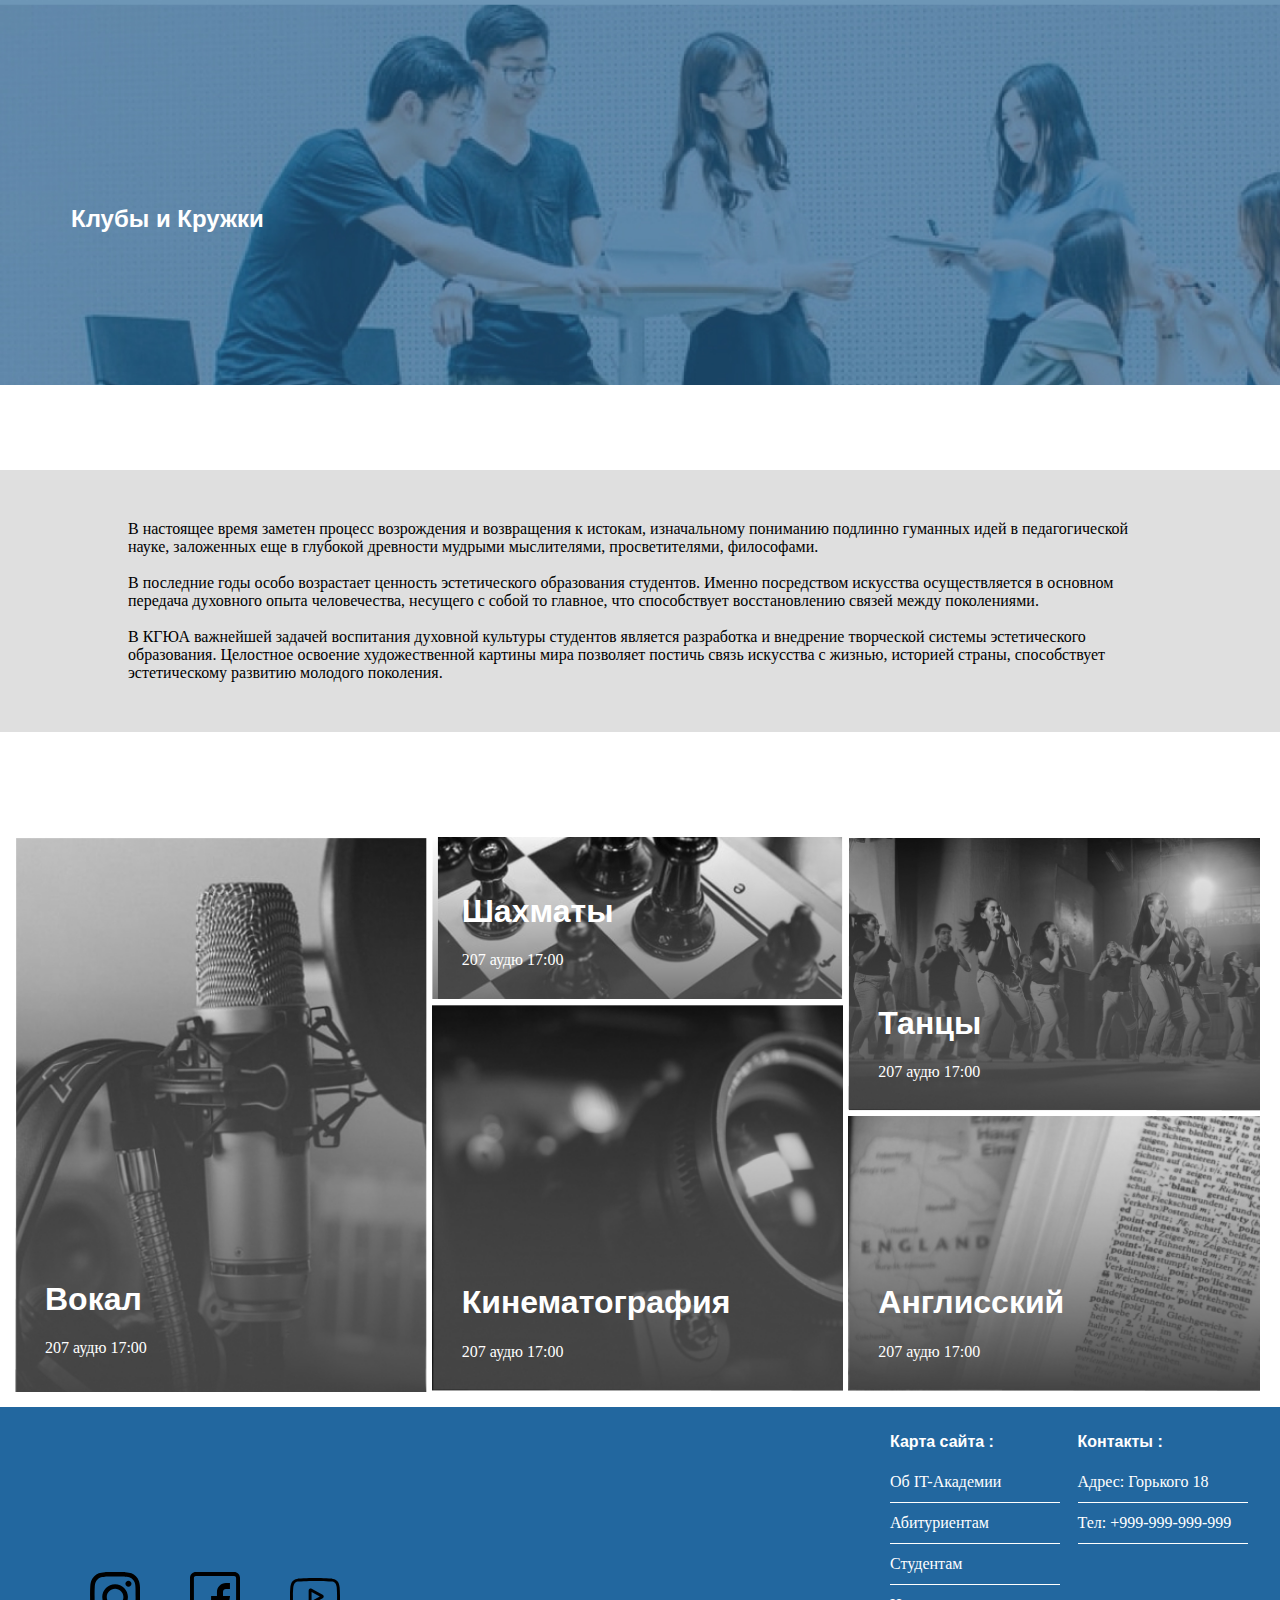
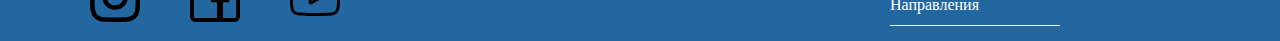
<file: mugs.html>
<!DOCTYPE html>
<html lang="ru">

<head>
    <meta charset="UTF-8">
    <meta name="viewport" content="width=device-width, initial-scale=1.0">
    <link rel="stylesheet" href="style-dws.css">
    <link rel="stylesheet" href="style-offer.css">
    
    <title>Document</title>
</head>

<body>
  
  <header class="header">

		<div class="nav-logo">
			            

			    <a href="index.html"><img class="header-logo" class="logo" src="images/logo.png" alt="logo"></a>
           <div class="nav-const">
            	<ul class="nav-info"> 
           			<li><a href="tel:+996703103246"><img class="nav-icon" src="images/phone-call.svg"> +996 703 103-246</a></li>  
            		<li><button class="header-btn">Получить консультацию</button></li>
              </ul> 
        
           </div> 

		</div>

		<div class="nav-bar">
					<nav class="dws-menu">
						        <ul>
						            <li><a href=""><b>Про IT-Академию</b></a></li>
						            <li><a href="for-abiturients.html"><b>Студентам</b></a>
						            <ul>
						                <li><a href="mugs-cinema.html">Кинематография</a></li>
						                <li><a href="mugs.html">Кружки</a></li>
						                <li><a href="news-for-frame.html">Новости</a></li>
						              

						            </ul>        
						            </li>
						            <li><a href="stud-soviet.html"><b>Абитуриентам</b></a></li>
						            <li><a href="directions.html"><b>Направления</b></a></li>
						            
						        </ul>
          </nav>
          
    </div>
    
	</header>
  <div class="mugs-wrapper">
  <section class="section section-mugs-offer">
    <div class="mugs">
      <h2>Клубы и Кружки</h2>
      
    </div>
  </section>
  <section class="section">
    <div class="mugs-info-text">
   <p>
    В настоящее время заметен процесс возрождения и возвращения к истокам, изначальному пониманию подлинно гуманных идей в педагогической науке, заложенных еще в глубокой древности мудрыми мыслителями, просветителями, философами.
  <br><br>
    В последние годы особо возрастает ценность эстетического образования студентов. Именно посредством искусства осуществляется в основном передача духовного опыта человечества, несущего с собой то главное, что способствует восстановлению связей между поколениями.
   <br> <br>
    В КГЮА важнейшей задачей воспитания духовной культуры студентов является разработка и внедрение творческой системы эстетического образования. Целостное освоение художественной картины мира позволяет постичь связь искусства с жизнью, историей страны, способствует эстетическому развитию молодого поколения.
   </p>
   </div>
  </section>
  </div> 
<section class="section">
    <div class="mugs-clubs">
      <div class="mugs-clubs-container">
        <div class="voice">
          <div class="clubs-text"><h1>Вокал</h1> 207 аудю 17:00</div>
          
          
        </div>
      </div>
      <div class="mugs-clubs-container">
        <div class="chess">
           
          <div class="clubs-text"><h1>Шахматы</h1> 207 аудю 17:00</div>    
          
        </div>
        <div class="cinema">
          
          <div class="clubs-text"><h1>Кинематография</h1> 207 аудю 17:00</div>
        </div>
      </div>
      <div class="mugs-clubs-container">
        <div class="dance">
          
          <div class="clubs-text"><h1>Танцы</h1> 207 аудю 17:00</div>
        </div>
        <div class="english">
          
          <div class="clubs-text"><h1>Англиcский</h1> 207 аудю 17:00</div>
        </div>
      </div>
    </div>
</section>

<footer class="footer">
  <div class="social-networks">
    <div>
    <p>instagram</p>
    <a href="#">
    <img class="instagram" src="images/instagram.svg" alt="">
    </a>
    </div>
    <div>
    <p>facebook</p>
    <a href="#">
    <img class="instagram" src="images/facebook.svg" alt="">
    </a>
    </div>
    <div>
    <p>youtube</p>
    <a href="#">
    <img class="instagram" src="images/youtube.svg" alt="">
    </a>
    </div>
  </div>
  <div class="map">
    <div class="web-map">
    <h4>Карта сайта :</h4>
    <ul>
      <li><a href="#">Об IT-Академии</a> </li>
      <li><a href="#">Абитуриентам</a></li>
      <li><a href="#">Студентам</a></li>
      <li><a href="#">Направления</a></li>
    </ul>
  </div>
  <div class="web-map">
    <h4>Контакты :</h4>
    <ul>
      <li><a href="#">Адрес: Горького 18</a></li>
      <li>Тел: <a href="tel:+999999999999">+999-999-999-999</a></li>
    </ul>
  </div>
  </div>
  
  
</footer>
    <script src="script.js"></script>
</body>

</html>
</file>
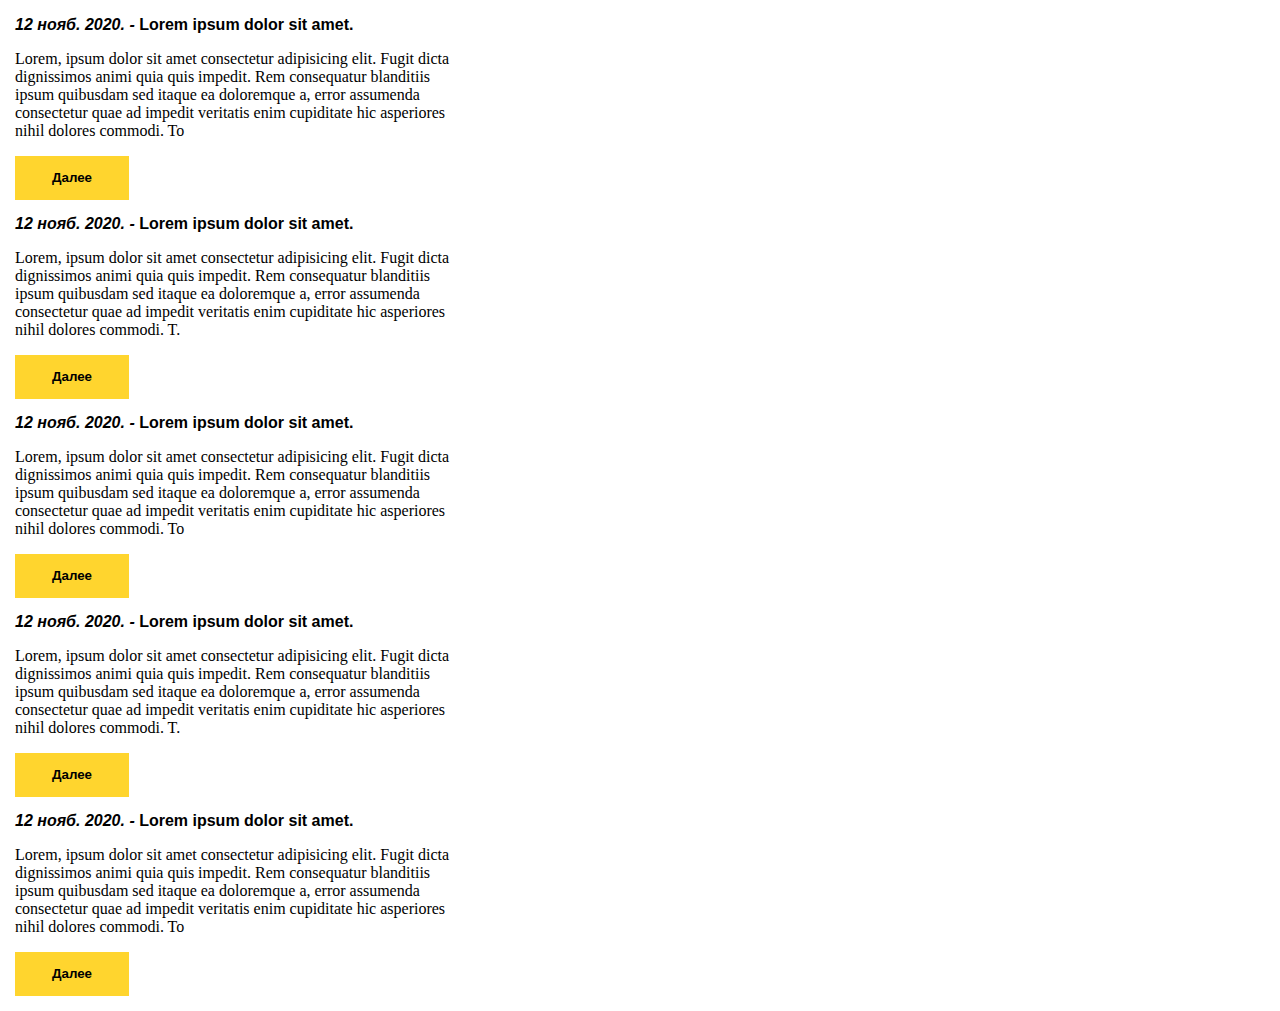
<file: news-for-frame.html>
<!DOCTYPE html>
<html lang="en">

<head>
    <meta charset="UTF-8">
    <meta name="viewport" content="width=device-width, initial-scale=1.0">
    <title>News</title>
    <link rel="stylesheet" href="style-offer.css">
</head>

<body>
    </p>
    </div>
    <div class="news-frame">
        <h4><i> 12 нояб. 2020. - </i>Lorem ipsum dolor sit amet.</h4>
        <p>Lorem, ipsum dolor sit amet consectetur adipisicing elit. Fugit dicta dignissimos animi quia quis impedit. Rem consequatur blanditiis ipsum quibusdam sed itaque ea doloremque a, error assumenda consectetur quae ad impedit veritatis enim cupiditate
            hic asperiores nihil dolores commodi. To</p>
        <button class="news-btn">
<a href="#"><b>Далее</b></a>
</button>
    </div>
    <div class="news-frame">
        <h4><i> 12 нояб. 2020. - </i>Lorem ipsum dolor sit amet.</h4>
        <p>Lorem, ipsum dolor sit amet consectetur adipisicing elit. Fugit dicta dignissimos animi quia quis impedit. Rem consequatur blanditiis ipsum quibusdam sed itaque ea doloremque a, error assumenda consectetur quae ad impedit veritatis enim cupiditate
            hic asperiores nihil dolores commodi. T.</p>
        <button class="news-btn">
<a href="#"><b>Далее</b></a>
</button>
    </div>
    <div class="news-frame">
        <h4><i> 12 нояб. 2020. - </i>Lorem ipsum dolor sit amet.</h4>
        <p>Lorem, ipsum dolor sit amet consectetur adipisicing elit. Fugit dicta dignissimos animi quia quis impedit. Rem consequatur blanditiis ipsum quibusdam sed itaque ea doloremque a, error assumenda consectetur quae ad impedit veritatis enim cupiditate
            hic asperiores nihil dolores commodi. To</p>
        <button class="news-btn">
<a href="#"><b>Далее</b></a>
</button>
    </div>
    <div class="news-frame">
        <h4><i> 12 нояб. 2020. - </i>Lorem ipsum dolor sit amet.</h4>
        <p>Lorem, ipsum dolor sit amet consectetur adipisicing elit. Fugit dicta dignissimos animi quia quis impedit. Rem consequatur blanditiis ipsum quibusdam sed itaque ea doloremque a, error assumenda consectetur quae ad impedit veritatis enim cupiditate
            hic asperiores nihil dolores commodi. T.</p>
        <button class="news-btn">
<a href="#"><b>Далее</b></a>
</button>
    </div>
    <div class="news-frame">
        <h4><i> 12 нояб. 2020. - </i>Lorem ipsum dolor sit amet.</h4>
        <p>Lorem, ipsum dolor sit amet consectetur adipisicing elit. Fugit dicta dignissimos animi quia quis impedit. Rem consequatur blanditiis ipsum quibusdam sed itaque ea doloremque a, error assumenda consectetur quae ad impedit veritatis enim cupiditate
            hic asperiores nihil dolores commodi. To</p>
        <button class="news-btn">
<a href="#"><b>Далее</b></a>
</button>
    </div>
</body>

</html>
</file>
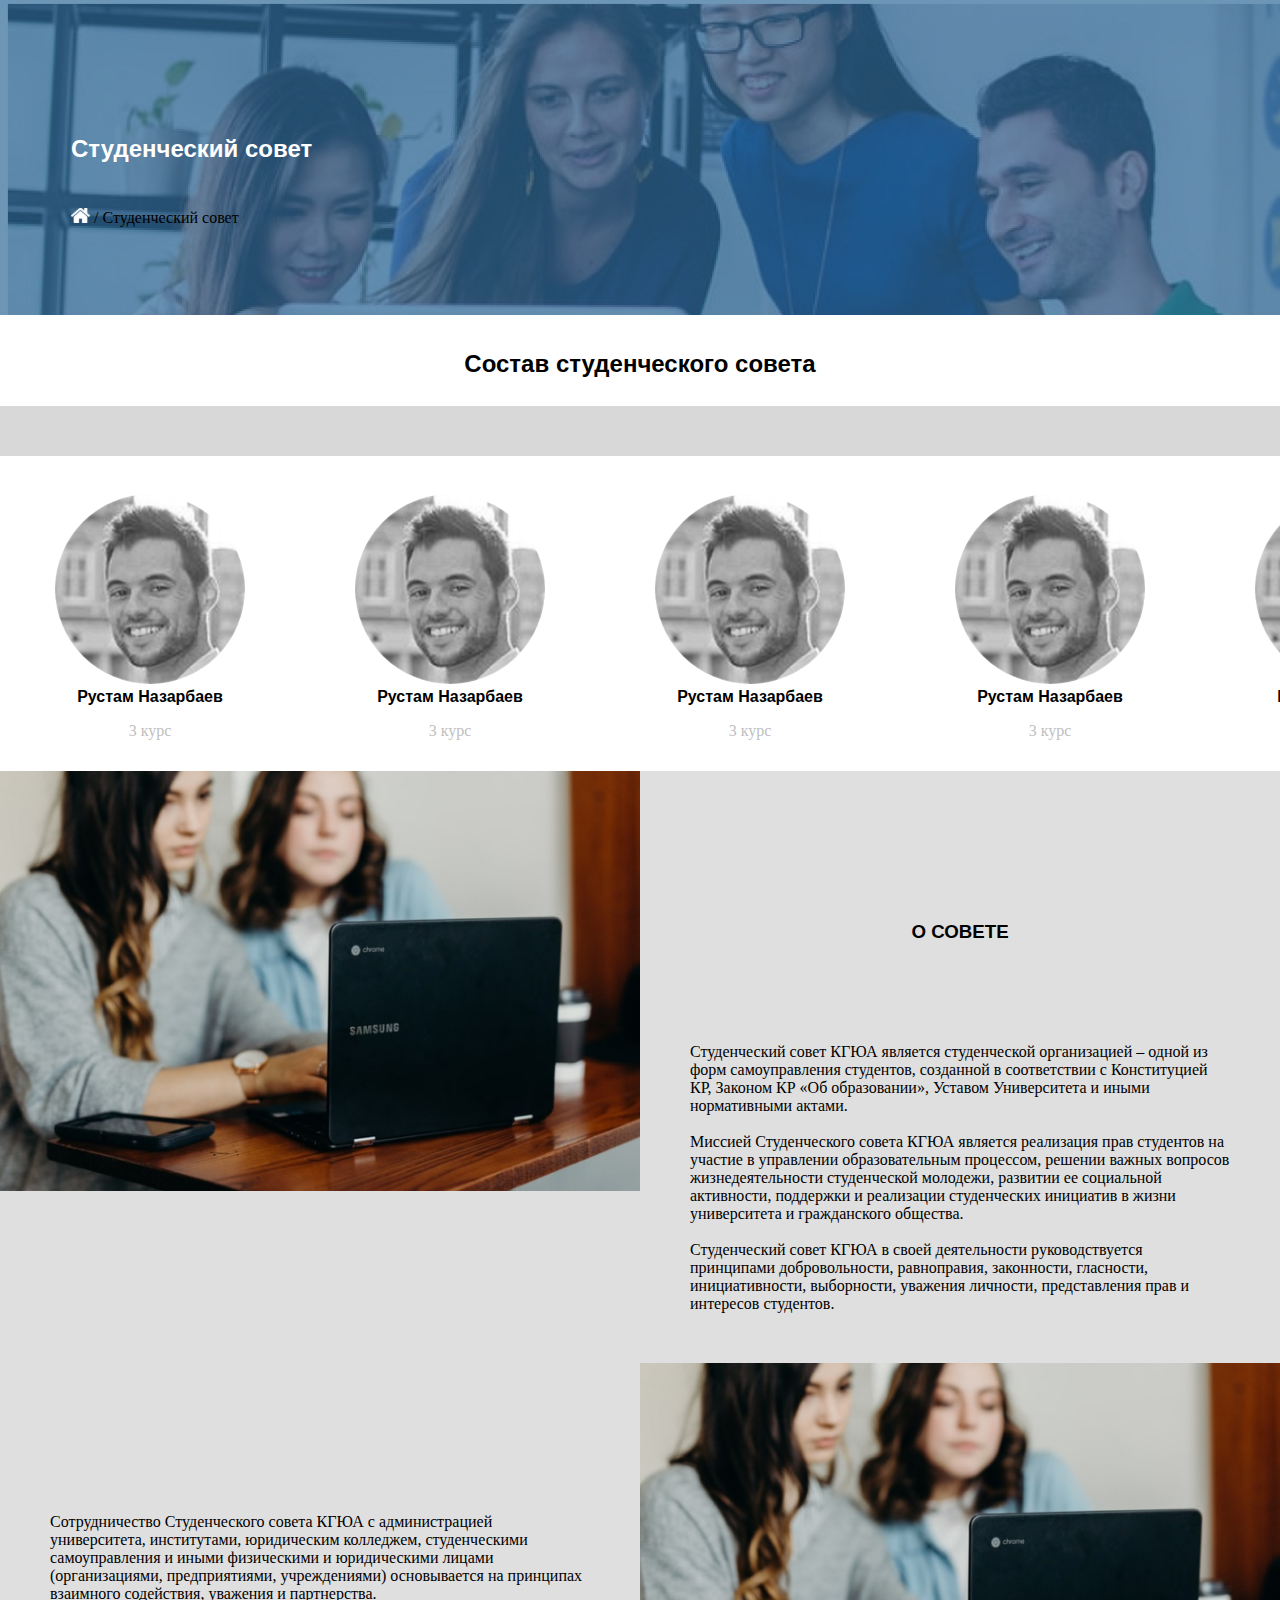
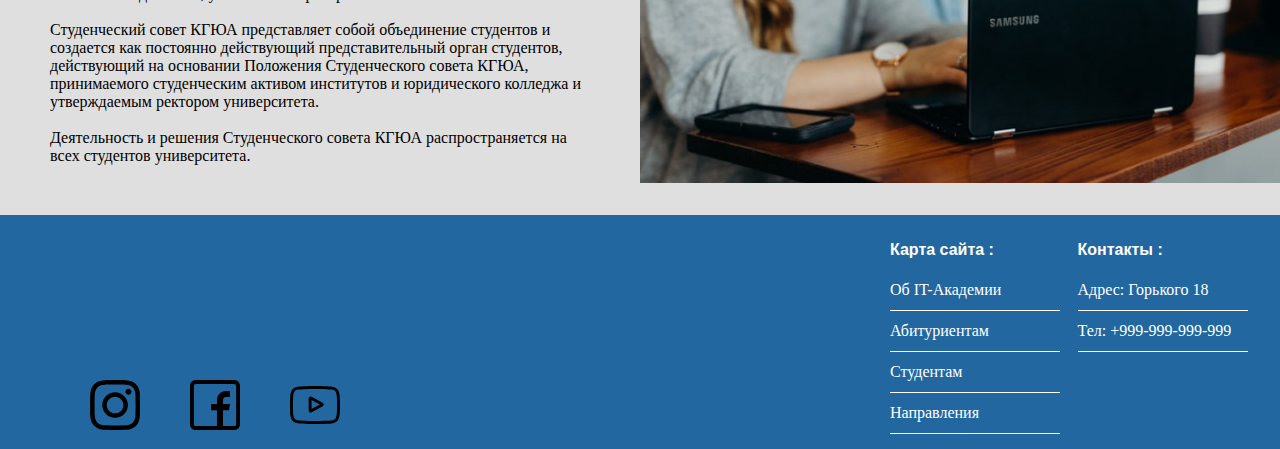
<file: stud-soviet.html>
<!DOCTYPE html>
<html lang="ru">

<head>
    <meta charset="UTF-8">
    <meta name="viewport" content="width=device-width, initial-scale=1.0">
    <link rel="stylesheet" href="style-dws.css">
    <link rel="stylesheet" href="style-offer.css">
    
    <title>Document</title>
</head>

<body>
  
  <header class="header">

		<div class="nav-logo">
			            

			    <a href="index.html"><img class="header-logo" class="logo" src="images/logo.png" alt="logo"></a>
           <div class="nav-const">
            	<ul class="nav-info"> 
           			<li><a href="tel:+996703103246"><img class="nav-icon" src="images/phone-call.svg"> +996 703 103-246</a></li>  
            		<li><button class="header-btn">Получить консультацию</button></li>
              </ul> 
        
           </div> 

		</div>

		<div class="nav-bar">
					<nav class="dws-menu">
						        <ul>
						            <li><a href="#"><b>Про IT-Академию</b></a></li>
						            <li><a href="for-abiturients.html"><b>Студентам</b></a>
						            <ul>
						                <li><a href="#">Хакатоны</a></li>
						                <li><a href="mugs.html">Кружки</a></li>
						                <li><a href="news-for-frame.html">Новости</a></li>
						              

						            </ul>        
						            </li>
						            <li><a href="stud-soviet.html"><b>Абитуриентам</b></a></li>
						            <li><a href="directions.html"><b>Направления</b></a></li>
						            
						        </ul>
          </nav>
          
    </div>
    
	</header>
  <div class="council-wrapper">
  <section class="section section-council-offer">
    <div class="council">
      <h2>Студенческий совет</h2>
      <img src="images/home.svg" alt="home"> / Студенческий совет
    </div>
  </section>
  
  
  <section class="section section-students-council">
    <h2>Состав студенческого совета</h2>
    <hr style="background: #D9D8D8;">
    <div class="top-council-students">
      <div class="council-students">
        <img src="images/Antonio.jpg" alt="photos">
        <h4>Рустам Назарбаев</h4>
        <p>3 курс</p>
      </div>
      <div class="council-students">
        <img src="images/Antonio.jpg" alt="photos">
        <h4>Рустам Назарбаев</h4>
        <p>3 курс</p>
      </div>
      <div class="council-students">
        <img src="images/Antonio.jpg" alt="photos">
        <h4>Рустам Назарбаев</h4>
        <p>3 курс</p>
      </div>
      <div class="council-students">
        <img src="images/Antonio.jpg" alt="photos">
        <h4>Рустам Назарбаев</h4>
        <p>3 курс</p>
      </div>
      <div class="council-students">
        <img src="images/Antonio.jpg" alt="photos">
        <h4>Рустам Назарбаев</h4>
        <p>3 курс</p>
      </div>
      <div class="council-students">
        <img src="images/Antonio.jpg" alt="photos">
        <h4>Рустам Назарбаев</h4>
        <p>3 курс</p>
      </div>
    </div>
  </section>
    <section class="section">
      <div class="council-info">
        <div class="council-info-img">
          <img src="images/soviet-1.jpg" alt="">
        </div>
        <div class="council-info-text">
           <h3>О СОВЕТЕ</h3>
        <p>Студенческий совет КГЮА является студенческой организацией – одной из форм самоуправления студентов, созданной в соответствии  с Конституцией КР, Законом КР «Об образовании», Уставом Университета и иными нормативными актами.<br><br>

          Миссией Студенческого совета КГЮА является реализация прав студентов на участие в управлении образовательным процессом, решении важных вопросов жизнедеятельности студенческой молодежи, развитии ее социальной активности, поддержки и реализации студенческих инициатив в жизни университета и гражданского общества.<br><br>
          
          Студенческий совет КГЮА в своей деятельности руководствуется принципами добровольности, равноправия, законности, гласности, инициативности, выборности, уважения личности, представления прав и интересов студентов.</p>
        </div>
       
      </div>
      <div class="council-info">
        <div class="council-info-text">
          <p >Сотрудничество Студенческого совета КГЮА с администрацией университета, институтами, юридическим колледжем, студенческими самоуправления и иными физическими и юридическими лицами (организациями, предприятиями, учреждениями) основывается на принципах взаимного содействия, уважения и партнерства.<br><br>

          Студенческий совет КГЮА представляет собой объединение студентов и создается как постоянно действующий представительный орган студентов, действующий на основании Положения Студенческого совета КГЮА, принимаемого студенческим активом институтов и юридического колледжа и утверждаемым ректором университета.<br><br>
          
          Деятельность и решения Студенческого совета КГЮА распространяется на всех студентов университета. </p>
        </div>
        <div class="council-info-img">
          <img src="images/soviet-1.jpg" alt="">
        </div>
        
        

      </div>
    </section> 
  </div> 


  <footer class="footer">
    <div class="social-networks">
      <div>
      <p>instagram</p>
      <a href="#">
      <img class="instagram" src="images/instagram.svg" alt="">
      </a>
      </div>
      <div>
      <p>facebook</p>
      <a href="#">
      <img class="instagram" src="images/facebook.svg" alt="">
      </a>
      </div>
      <div>
      <p>youtube</p>
      <a href="#">
      <img class="instagram" src="images/youtube.svg" alt="">
      </a>
      </div>
    </div>
    <div class="map">
      <div class="web-map">
      <h4>Карта сайта :</h4>
      <ul>
        <li><a href="#">Об IT-Академии</a> </li>
        <li><a href="#">Абитуриентам</a></li>
        <li><a href="#">Студентам</a></li>
        <li><a href="#">Направления</a></li>
      </ul>
    </div>
    <div class="web-map">
      <h4>Контакты :</h4>
      <ul>
        <li><a href="#">Адрес: Горького 18</a></li>
        <li>Тел: <a href="tel:+999999999999">+999-999-999-999</a></li>
      </ul>
    </div>
    </div>
    
    
  </footer>
    <script src="script.js"></script>
</body>

</html>
</file>
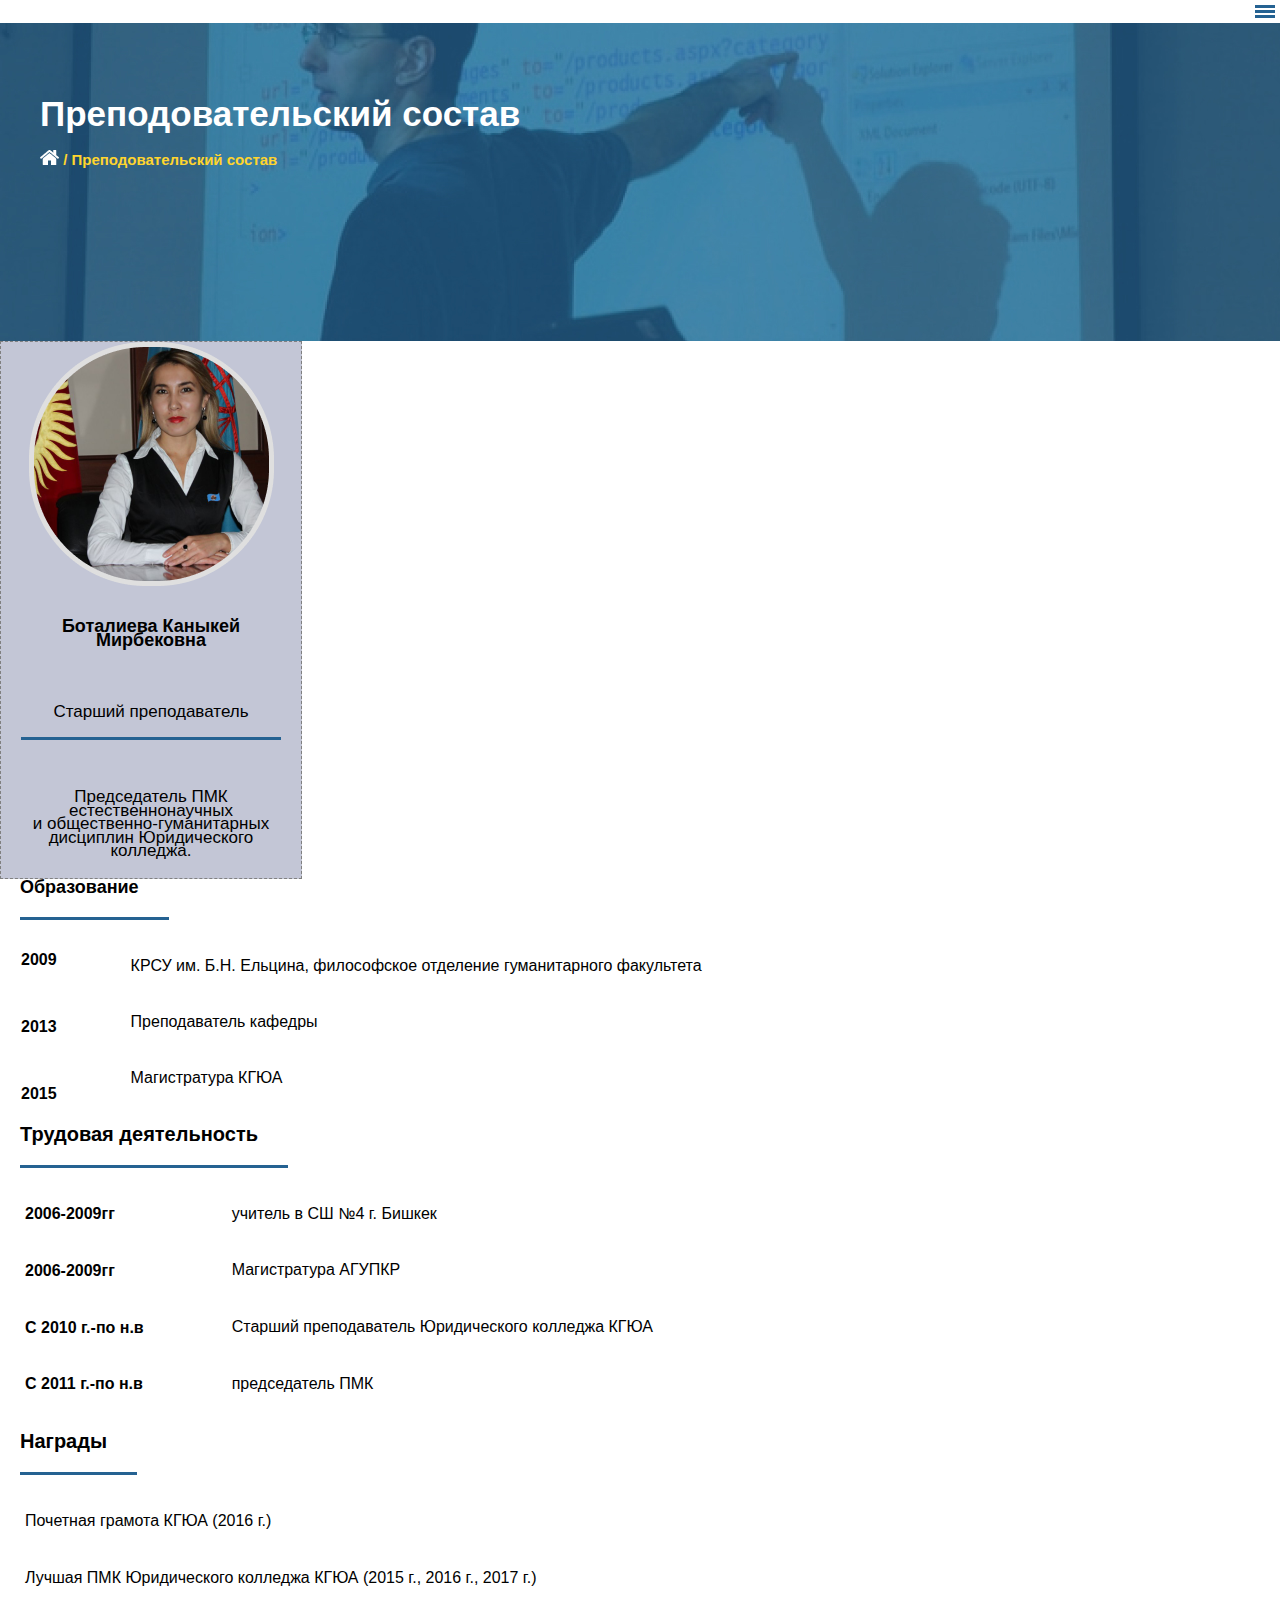
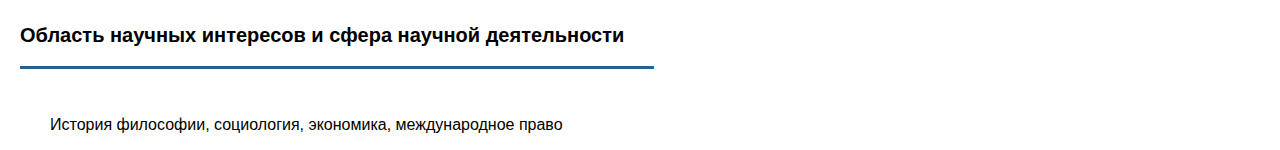
<file: teacher.html>
<!DOCTYPE html>
<html lang="en">

<head>
    <meta charset="UTF-8">
    <meta name="viewport" content="width=device-width, initial-scale=1.0">
    <title>Document</title>
    <link rel="stylesheet" href="teacher.css">
    <link rel="stylesheet" href="style-teach.css">
    <link rel="stylesheet" href="style-dws.css">
    <link rel="stylesheet" href="style-offerr.css">
    <link rel="stylesheet" href="style-mob-teach.css">

</head>

<body>

    <header class="m-header">
        <div class="hamburger">
            <img class="menu-open" src="images/menu-burger.svg" alt="menu">
            <img class="menu-close" src="images/close-menu.svg" alt="menu">
        </div>
        <nav class="m-nav">

            <ul class="nav-open">
                <li><a href="#"><b>Про IT-Академию</b></a></li>
                <li><a href="stud-soviet.html"><b>Студентам  </b></a><img src="images/next-nav.svg" alt="next-nav"></li>
                <li class="nav-open-hiden"><a href="#">Хакатоны</a></li>
                <li class="nav-open-hiden"><a href="mugs.html">Кружки</a></li>
                <li class="nav-open-hiden"><a href="news-for-frame.html">Новости</a></li>
                <li><a href="for-abiturients.html"><b>Абитуриентам</b></a></li>
                <li><a href="directions.html"><b>Направления</b></a></li>
            </ul>
        </nav>
    </header>
    <header class="header">

        <div class="nav-logo">


            <a href="index1.html"><img class="header-logo" class="logo" src="images/logo.png" alt="logo"></a>
            <div class="nav-const">
                <ul class="nav-info">
                    <li>
                        <a href="tel:+996703103246"><img class="nav-icon" src="images/phone-call.svg"> +996 703 103-246</a>
                    </li>
                    <li><button class="header-btn">Получить консультацию</button></li>
                </ul>

            </div>

        </div>

        <div class="nav-bar">
            <nav class="dws-menu">
                <ul>
                    <li><a href="#"><b>Про IT-Академию</b></a></li>
                    <li><a href="for-abiturients.html"><b>Студентам</b></a>
                        <ul>
                            <li><a href="#">Хакатоны</a></li>
                            <li><a href="mugs.html">Кружки</a></li>
                            <li><a href="news-for-frame.html">Новости</a></li>


                        </ul>
                    </li>
                    <li><a href="stud-soviet.html"><b>Абитуриентам</b></a></li>
                    <li><a href="directions.html"><b>Направления</b></a></li>

                </ul>
            </nav>

        </div>

    </header>


    <section class="section-teachers">
        <div class="icon-home">
            <h2 class="composition">Преподовательский состав</h2>
            <p>
                <a href=""><img src="images/home 2.png" alt=""></a> / Преподовательский состав</p>
        </div>

    </section>
    <div class="section-resume">
        <aside class="aside"><img class="img-teacher" src="images/botalieva 7.png" alt="">
            <div class="second-aside">
                <span class="name-last">Боталиева Каныкей Мирбековна</span>
                <span class="post">Старший преподаватель</span>
                <span class="about-post">Председатель ПМК естественнонаучных<br> и общественно-гуманитарных  дисциплин Юридического<br> колледжа.</span></div>
        </aside>

        <main class="main">

            <div class="div-section">
                <span class="edu5">Образование                                                                                                                        </span>
                <div class="ul-div-section">

                    <ul class="edu">
                        <li><b>2009</b></li>
                        <li><b>2013</b></li>
                        <li><b>2015</b></li>
                    </ul>
                    <ul class="edu1">
                        <li>КРСУ им. Б.Н. Ельцина, философское отделение гуманитарного факультета</li>
                        <li>Преподаватель кафедры </li>
                        <li>Магистратура КГЮА</li>
                    </ul>
                </div><span class="education">Трудовая деятельность</span>
                <div class="ul-div-section">
                    <ul class="edu2">
                        <li><b>2006-2009гг</b></li>
                        <li><b>2006-2009гг</b></li>
                        <li><b>C 2010 г.-по н.в</b></li>
                        <li><b>C 2011 г.-по н.в</b></li>
                    </ul>
                    <ul class="edu3">
                        <li>учитель в СШ №4 г. Бишкек</li>
                        <li>Магистратура АГУПКР</li>

                        <li class="border-bottom">
                            Старший преподаватель Юридического колледжа КГЮА
                        </li>
                        <li>председатель ПМК</li>
                    </ul>
                </div>
                <span class="education">Награды
                </span>
                <div class="ul-div-section">
                    <ul class="edu2">
                        <li>Почетная грамота КГЮА (2016 г.) </li>
                        <li>Лучшая ПМК Юридического колледжа КГЮА (2015 г., 2016 г., 2017 г.)</li>

                    </ul>

                </div>

                <span class="education">Область научных интересов и сфера научной деятельности
                </span>
                <ul class="edu22">
                    <li>История философии, социология, экономика, международное право</li>
                </ul>

            </div>
    </div>

    </div>
    </main>
    <script src="navbar.js"></script>
</body>

</html>
</file>
<file: style-offer.css>
body {
    margin: 0;
    padding: 0;
}

h1,
h2,
h3,
h4,
h5,
h6 {
    color: #22679f;
    font-family: 'Rodoto', sans-serif;
}

.particles-js-canvas-el {
    position: absolute;
    width: 100%;
    min-height: 40%;
}

.icons p {
    width: 300px;
    font-size: 14px;
    line-height: 17px;
    text-align: center;
}

.icons1 p {
    width: 300px;
    font-size: 14px;
    line-height: 17px;
    text-align: center;
}

.icons {
    color: #fff;
    margin: 30px auto;
    text-align: center;
}

.icons1 {
    color: #fff;
    margin: 30px auto;
    text-align: center;
}

.icons h3 {
    color: #fff;
}

.icons1 h3 {
    color: #fff;
}

.header {
    position: static;
    width: 100%;
}

.section {
    padding-top: 85px;
}

.section-offer {
    background-image: url(images/home-bg.jpg);
    background-size: 100%;
    background-repeat: no-repeat;
}

.offer-about-info {
    margin: auto;
    display: flex;
    width: 70%;
    padding-top: 50px;
}

.offer-about-text {
    width: 50%;
}

.offer-about-info h1 {
    margin: auto;
    color: #FFD52E;
    font-size: 40px;
    width: 100%;
    line-height: 87px;
}

.offer-about-info p {
    margin: auto;
    color: #ffffff;
    font-size: 25px;
}

.offer-icons {
    /* width: 80%; */
    margin: auto;
    display: flex;
    padding-top: 250px;
    padding-bottom: 220px;
}

.offer-btn {
    position: relative;
    background: none;
    border: 2px solid #FFD52E;
}

.offer-btn a {
    display: block;
    padding: 10px;
    line-height: 20px;
    text-decoration: none;
    color: #FFD52E;
}

.offer-btn:hover {
    background: #FFD52E;
    color: #030303;
}

.offer-btn:hover>a {
    color: #030303;
    color: #4a4a4a;
}

.icon-text {
    color: black;
}

.advantages-icon {
    text-align: center;
    width: 20%;
    color: #4a4a4a;
}

.icon-hr {
    width: 200px;
    margin: auto;
    margin-top: -15px;
    padding: 0;
    height: 2px;
    border: none;
    background: #FFD52E;
}

.advantages-icon h4 {
    text-align: center;
}

.advantages {
    display: flex;
    margin: auto;
    margin-top: 15px;
    width: 60%;
    color: #999999;
}

.advantages-laptop {
    width: 40%;
    margin: auto;
    text-align: center;
}

.advantages-laptop img {
    margin: 0;
    padding: 0;
}

.section h2 {
    text-align: center;
    color: #256292;
    padding-bottom: 30px;
}

.bot-icon {
    width: 300px;
    margin: auto;
    height: 150px;
    padding-top: 30px;
}


/* Стили для новостной ленты */

.section-news {
    margin: auto;
    margin-top: 15px;
    width: 100%;
    background-image: url(images/news-bg.jpg);
    background-repeat: no-repeat;
    background-size: cover;
    left: -50;
}

.news {
    display: flex;
    margin: auto;
    width: 100%;
}

.news-info {
    width: 30%;
    margin: 15px;
    margin: auto;
    transition: all .6s;
}

.news-img {
    width: 30%;
}

.news-img img {
    width: 100%;
    margin-bottom: 10px;
}

.news-frame {
    width: 30%;
    margin: 15px;
}

.news-frame p,
h4 {
    width: 450px;
}

.news-btn {
    position: relative;
    background: #FFD52E;
    border: 1px solid #FFD52E;
}

.news-btn a {
    display: block;
    padding: 10px 30px 10px 30px;
    line-height: 20px;
    text-decoration: none;
    color: #000;
}


/* css for frame  */

iframe {
    width: 100%;
    height: 100%;
    border: 1px solid black;
}


/* стили для ТОП СТУДЕНТОВ */

.top-students {
    display: flex;
    width: 80%;
    margin: auto;
    text-align: center;
}

.students,
.students h4 {
    width: 300px;
    text-align: center;
    color: black;
}

.students {
    margin: auto;
}

.students img {
    width: 200px;
    height: 200px;
    border-radius: 50%;
}


/* Стили для Наши парнёры */

.section-partners {
    background: #dfdfdf;
}

.top-partners {
    display: flex;
}

.partners {
    margin: auto;
    padding: 20px;
}


/* Стили для футера */

footer {
    background: #22679f;
    display: flex;
    color: #fff;
    padding: 15px;
    margin: 0;
}

footer h4 {
    color: #fff;
    width: 150px;
    line-height: 40px;
}

footer a {
    text-decoration: none;
    color: #fff;
    line-height: 40px;
}

footer ul li {
    list-style-type: none;
    margin: 0;
    padding: 0;
    border-bottom: 1px solid;
    width: 170px;
}

footer ul {
    list-style-type: none;
    margin: 0;
    padding: 0;
}

.social-networks {
    width: 30%;
    margin-top: 75px;
    margin-left: 50px;
    display: flex;
}

.social-networks img {
    width: 50px;
}

.social-networks div p {
    opacity: 0;
    transition: all .3s;
    transform: rotate(90deg);
    position: relative;
    text-transform: uppercase;
    line-height: 50px;
    margin: 0;
    padding: 0;
}

.social-networks div {
    width: 50px;
    height: 50px;
    margin: 0;
    padding: 25px;
}

.social-networks div:hover p {
    opacity: 1;
    transform: rotate(90deg) translateX(-70px);
}

.map {
    width: 30%;
    margin-left: auto;
    margin-right: 0;
    display: flex;
}

.section-students {
    padding: 15px;
}

.top-students {
    padding: 50px;
}

.web-map {
    width: 200px;
}


/* Стили для страницы направления */

.directions-wrapper h1,
h2,
h3,
h4,
h5,
h6 {
    margin: 0;
    padding: 0;
    color: #000;
}

.directions-wrapper section {
    padding-top: 15px;
}

.directions {
    margin-left: 71px;
    text-align: left;
}

.directions h2 {
    text-align: left;
    padding-top: 120px;
    color: #fff;
    margin-bottom: 15px;
}

.section-directions-offer {
    width: 100%;
    background-image: url(images/directions-bg.jpg);
    background-size: cover;
    height: 300px;
}

.directions-content {
    display: flex;
    margin: 80px;
    background: #F1F1F1;
    width: 80%;
    margin: auto;
    box-shadow: 6px 7px 10px rgba(0, 0, 0, 0.25);
}

.directions-text {
    padding: 20px;
    padding-top: 70px;
    text-align: left;
}

.directions-text p {
    margin-top: 60px;
}

.directions-text h2 {
    text-align: left;
}

.directions-text hr {
    width: 300px;
    color: gold;
    margin-top: 20px;
    margin-bottom: 20px;
    margin-left: 0;
}

.directions-img img {
    width: 500px;
    padding: 20px;
}

.directions-content-2 {
    display: flex;
    background-image: url(images/bg-pi.jpg);
    width: 100%;
    box-shadow: 6px 7px 10px rgba(0, 0, 0, 0.25);
    color: #fff;
}

.directions-text-2 {
    padding: 20px;
    padding-top: 70px;
    text-align: left;
}

.directions-text-2 h2 {
    text-align: left;
}

.directions-text-2 hr {
    width: 300px;
    color: gold;
    margin-top: 20px;
    margin-bottom: 20px;
    margin-left: 0;
}

.directions-content-2 h2 {
    color: #fff;
}

.directions-img-2 {
    margin-top: 70px;
    margin-bottom: 70px;
}

.directions-img img {
    height: 500px;
}


/* Стили для страницы Абитуриентам */

.applicants-wrapper h1,
h2,
h3,
h4,
h5,
h6 {
    margin: 0;
    padding: 0;
    color: #000;
}

.applicants-wrapper section {
    padding-top: 15px;
}

.applicants {
    margin-left: 71px;
    text-align: left;
}

.applicants h2 {
    text-align: left;
    padding-top: 120px;
    color: #fff;
    margin-bottom: 15px;
}

.section-applicants-offer {
    width: 100%;
    background-image: url(images/welcome.png);
    background-size: cover;
    height: 300px;
}

.applicants-content {
    display: flex;
    margin: 80px;
    background: #F1F1F1;
    width: 80%;
    margin: auto;
    box-shadow: 6px 7px 10px rgba(0, 0, 0, 0.25);
    font-size: 20px;
}

.applicants-text {
    text-align: left;
    margin: auto;
    margin-left: 15px;
}

.applicants-text-color {
    width: 60%;
    padding: 33px;
    margin: auto;
    background: yellow;
    color: #2E2D2D;
}

.applicants-text-bg {
    background-image: url(images/stud-bg.jpg);
    background-position: right bottom;
    background-repeat: no-repeat;
    display: flex;
    justify-content: center;
    align-items: center;
}

.applicants-text h2 {
    text-align: left;
}

.applicants-text hr {
    width: 300px;
    color: gold;
    margin-top: 20px;
    margin-bottom: 20px;
    margin-left: 0;
}

.applicants-text-img-1 {
    background: rgba(37, 98, 146);
    padding: 30px;
    text-align: left;
    color: #fff;
}

.applicants-text-img-2 {
    background: #fff;
    text-align: left;
    color: #000;
    display: flex;
}

.applicants-text-img-3 {
    background: #4A4A4A;
    padding: 35px;
    color: #fff;
}

.applicants-text-img-1 h3 {
    color: white;
    margin: auto;
    text-align: left;
}

.applicants-text-img-3 h3 {
    color: #fff;
    text-align: left;
}


/* Стили для страницы Студенческий совет */

.council-wrapper h1,
h2,
h3,
h4,
h5,
h6 {
    margin: 0;
    padding: 0;
    color: #000;
}

.council-wrapper section {
    padding-top: 15px;
}

.council {
    margin-left: 71px;
    text-align: left;
}

.council h2 {
    text-align: left;
    padding-top: 120px;
    color: #fff;
    margin-bottom: 15px;
}

.section-council-offer {
    width: 100%;
    background-image: url(images/sutd-soviet-bg.jpg);
    background-size: cover;
    height: 300px;
}

.section-students-council hr {
    height: 50px;
    border: 0;
}

.top-council-students {
    display: flex;
    width: 100%;
    margin: auto;
    text-align: center;
    padding-top: 30px;
}

.council-students,
.council-students h4 {
    width: 300px;
    text-align: center;
    color: black;
}

.council-students {
    margin: auto;
}

.council-students p {
    color: #C0C0C0;
}

.council-students img {
    width: 190px;
    height: 190px;
    border-radius: 50%;
}

.section-students-council h2 {
    text-align: center;
    padding: 20px;
    color: black;
}

.council-info {
    display: flex;
    background: #DFDFDF;
}

.council-info-text {
    width: 50%;
    text-align: center;
    margin-top: 100px;
}

.council-info-text h3 {
    padding: 50px;
}

.council-info-text p {
    margin: auto;
    text-align: left;
    padding: 50px;
}

.council-info-img {
    width: 50%;
}

.council-info-img img {
    width: 100%;
}


/* Стили для старницы Клубы и Кружки */

.mugs-wrapper h1,
h2,
h3,
h4,
h5,
h6 {
    margin: 0;
    padding: 0;
    color: #000;
}

.mugs {
    margin-left: 71px;
    text-align: left;
}

.mugs h2 {
    text-align: left;
    padding-top: 120px;
    color: #fff;
    margin-bottom: 15px;
}

.section-mugs-offer {
    width: 100%;
    background-image: url(images/mugs-bg.jpg);
    background-size: cover;
    height: 300px;
}

.mugs-info-text {
    width: 100%;
    text-align: center;
    background: #dfdfdf;
}

.mugs-info-text p {
    width: 80%;
    margin: auto;
    text-align: left;
    padding: 50px;
}

.mugs-clubs {
    padding: 15px;
    display: flex;
}

.mugs-clubs-container {
    width: 33%;
    padding-right: 5px;
    color: #fff;
}

.mugs-clubs-container h1 {
    text-align: left;
    color: #fff;
}

.voice {
    background-image: url(images/voice-bg.jpg);
    height: 550px;
    background-repeat: no-repeat;
    background-size: cover;
    margin-top: 5px;
    padding-bottom: 5px;
    text-align: left;
    display: flex;
    align-items: flex-end;
}

.voice:hover {
    background-image: url(images/voice-color-bg.jpg);
}

.chess {
    background-image: url(images/chess-bg.jpg);
    height: 29%;
    background-repeat: no-repeat;
    background-size: cover;
    margin-top: 5px;
    display: flex;
    align-items: flex-end;
}

.chess:hover {
    background-image: url(images/chess-color-bg.jpg);
}

.cinema {
    background-image: url(images/cinema-bg.jpg);
    height: 69%;
    background-repeat: no-repeat;
    background-size: cover;
    margin-top: 5px;
    display: flex;
    align-items: flex-end;
}

.cinema:hover {
    background-image: url(images/cinema-color-bg.jpg);
}

.dance {
    background-image: url(images/dance-bg.jpg);
    height: 49%;
    background-repeat: no-repeat;
    background-size: cover;
    margin-top: 5px;
    display: flex;
    align-items: flex-end;
}

.dance:hover {
    background-image: url(images/dance-color-bg.jpg);
}

.english {
    background-image: url(images/english-bg.jpg);
    height: 49%;
    background-repeat: no-repeat;
    background-size: cover;
    margin-top: 5px;
    display: flex;
    align-items: flex-end;
}

.english:hover {
    background-image: url(images/english-color-bg.jpg);
}

.clubs-text {
    padding: 30px;
    bottom: 0;
}


/* Клубы И Кружки Кинематрогофия */

.mugs-cinema {
    display: flex;
}

.mugs-cinema-text {
    width: 50%;
}

.mugs-cinema-text-bg {
    background: #dfdfdf;
    width: 50%;
    margin: auto;
    padding-top: 30px;
}

.mugs-cinema-text-bg h1 {
    font-size: 70px;
    background: #fff;
    line-height: 100px;
    color: #000;
}

.mugs-cinema-text-bg p {
    padding: 15px;
}

.mugs-cinema-text-bg img {
    width: 100%;
}

.mugs-cinema-img {
    width: 50%;
    margin: auto;
}

.mugs-cinema-img-cont {
    margin: auto;
}


/* for logo  */

.ABJ-logo {
    position: absolute;
    margin: 0;
    padding: 0;
    right: 0;
}
</file>
<file: style-dws.css>
/* CSS Document */
        
        .header a {
            color: #22679f;
        }
        
        .nav-logo {
            display: flex;
            margin: auto;
        }
        
        .nav-const {
            margin-left: auto;
            margin-right: 0;
            margin-top: -100px
        }
        
        .nav-info {
            margin-top: 22px;
        }
        
        .nav-logo ul li {
            display: inline;
            margin-right: 100px;
        }
        
        .nav-icon {
            width: 15px;
        }
        
        .nav-bar {
            width: 100%;
            display: flex;
            background: #e3e3e3;
            transition: .3s;
        }
        
        .dws-menu {
            margin-right: auto;
            margin-left: 300px;
        }
        
        .header-btn {
            background: #22679f;
            padding: 20px;
            border: none;
            color: #fff;
        }
        
        nav ul {
            padding: 0;
            margin: auto;
            list-style: none;
            position: relative;
        }
        
        nav ul li {
            display: inline-block;
        }
        
        nav ul li a:hover {
            color: rgba(63, 52, 52, 0.404);
        }
        
        nav a {
            display: block;
            padding: 0 50px;
            line-height: 60px;
            text-decoration: none;
            color: black;
        }
        
        .header-logo {
            width: 200px;
            margin-left: 15px;
        }
        /* Hide Dropdowns by Default */
        
        nav ul ul {
            display: none;
            position: absolute;
            transition: all .3s;
            z-index: 200;
            top: 60px;
            /* the height of the main nav */
        }
        /* Display Dropdowns on Hover */
        
        nav ul li:hover>ul {
            display: inherit;
            background: #dbdbdb;
        }
        /* Fisrt Tier Dropdown */
        
        nav ul ul li {
            width: 165px;
            float: none;
            display: list-item;
            position: relative;
        }
        /* Second, Third and more Tiers	*/
        
        nav ul ul ul li {
            position: relative;
            top: -60px;
            left: 170px;
        }
        
        .nav-input {
            margin: auto;
            margin-left: auto;
            margin-right: 15px;
        }
        
        .hamburger {
            width: 100%;
            display: flex;
            justify-content: flex-end;
        }
        
        .hamburger img {
            cursor: pointer;
            width: 20px;
            margin: 5px;
        }
        
        .menu-close {
            display: none;
        }
        
        .m-nav {
            margin: auto;
            display: flex;
            justify-content: center;
        }
        
        .nav-open {
            width: 100%;
            display: none;
        }
        
        .m-nav ul li {
            display: flex;
            justify-content: center;
        }
        
        .m-nav ul li img {
            width: 12px;
            vertical-align: middle;
            cursor: pointer;
        }
        
        .m-nav .nav-open-hiden {
            background: #ffffff;
            display: none;
        }
        
        .hamburger {
            width: 100%;
            color: white;
            display: flex;
            justify-content: flex-end;
        }
        
        .hamburger img {
            cursor: pointer;
            width: 20px;
            margin: 5px;
        }
        
        .menu-close {
            display: none;
        }
        
        .m-nav {
            margin: auto;
            display: flex;
            justify-content: center;
        }
        
        .nav-open {
            width: 100%;
            display: none;
        }
        
        .m-nav ul li {
            display: flex;
            justify-content: center;
        }
        
        .m-nav ul li img {
            width: 12px;
            vertical-align: middle;
            cursor: pointer;
        }
        
        .m-nav .nav-open-hiden {
            background: #ffffff;
            display: none;
            color: black;
        }
        
        @media (max-width: 1420px) {
            .header {
                display: none;
            }
        }
        
        @media (min-width: 1420px) {
            div.hamburger {
                display: none;
            }
        }
        
        @media (min-width: 1420px) {
            canvas {
                width: 100%;
                height: 50vh;
            }
        }
        
        @media (max-width: 1200px) {
            .section-offer.section1 {
                background-image: url(images/mob.jpg);
                background-size: 100%;
                background-repeat: no-repeat;
            }
        }
        
        @media (max-width: 1200px) {
            .section-offer {
                background-image: url(images/home-bg.jpg);
                background-size: 100%;
                background-repeat: no-repeat;
                display: grid;
                flex-wrap: wrap;
                flex-direction: column;
            }
        }
        
        @media (max-width: 1100px) {
            .icons img {
                width: 60px;
                height: 60px;
            }
        }
        
        @media (max-width: 1100px) {
            .icons h3 {
                font-size: 15px;
                display: flex;
            }
        }
        
        @media (max-width: 1300px) {
            .icons p {
                display: none;
            }
        }
        
        @media (max-width: 1200px) {
            .offer-icons {
                padding-top: 0px;
                padding-bottom: 0px;
            }
        }
        
        @media (max-width: 1200px) {
            .offer-icons1 {
                padding-top: 0px;
                padding-bottom: 0px;
            }
        }
        
        @media (max-width: 1200px) {
            .advantages {
                display: block;
                margin: auto;
                margin-top: 15px;
                width: 60%;
                color: #999999;
            }
        }
        
        @media (max-width: 1200px) {
            .header-logo {
                width: 80px;
                margin-left: 15px;
                display: flex;
                justify-content: flex-start;
                margin-top: -30px;
            }
        }
        
        @media (max-width: 1200px) {
            .nav-info {
                display: flex;
                margin-top: 0px;
                margin-left: -35px;
            }
        }
        
        @media (max-width: 1200px) {
            .header-btn {
                background-color: #256292;
                width: 182px;
                height: 26px;
                padding: 0px;
            }
        }
        
        @media (max-width: 1200px) {
            .nav-info li a {
                width: 182px;
                height: 26px;
                padding: 0px;
                margin: 0px;
                display: flex;
                flex-direction: row;
                flex-wrap: nowrap;
                font-size: 12px;
                background-color: #C0C0C0;
            }
        }
        
        @media (max-width: 1200px) {
            .nav-const {
                display: flex;
                justify-content: flex-start;
                width: 100%;
            }
        }
        
        @media (max-width: 1200px) {
            .nav-logo ul li {
                margin-right: 0px;
                display: flex;
            }
        }
        
        @media (max-width: 1200px) {
            .section {
                padding-top: 15px;
            }
        }
        
        .offer-text-ind {
            display: flex;
            margin: auto;
            width: 60%;
            padding-top: 50px;
        }
        
        .offer-text-ind .h3 {
            width: 30%;
            display: flex;
            justify-content: center;
            align-items: center;
        }
        
        .offer-text-ind .h3 h3 {
            color: #FFD52E;
        }
        
        .offer-text-ind .p {
            width: 70%;
            color: #fff;
        }
</file>
<file: teacher.css>
body {
    margin: 0;
}

.aside {
    width: 300px;
    background-color: #c3c6d6;
    border: gray 1px dashed;
    text-align: center;
}

.main {
    display: flex;
}

.section-resume {
    width: 100%;
    height: 100%;
    display: block;
    background-color: #ffffff;
}

.education {
    font-size: 20px;
    font-weight: bold;
    margin-left: 20px;
    border-bottom: 3px solid #256292;
    padding-bottom: 20px;
    padding-right: 30px;
}

.ul-div-section {
    margin-top: 20px;
    top: 30px;
    list-style-type: none;
    display: flex;
}

li {
    list-style: none;
    margin: 30px;
}

.name-last {
    font-size: 18px;
    font-weight: bold;
    width: auto;
}

.second-aside {
    display: flex;
    justify-content: center;
    flex-direction: column;
    text-align: center;
}

.img-teacher {
    margin: auto;
    justify-content: center;
}

span {
    margin: 20px;
}

.post {
    margin-bottom: 20px;
    background-color: #256292;
    padding: 18px;
    font-size: 17px;
    color: black;
}

.stprepod {
    margin-top: 50px;
}

.edu5 {
    font-size: 20px;
    font-weight: bold;
    margin-left: 20px;
    border-bottom: 3px solid #256292;
    padding-bottom: 20px;
    text-align: start;
    width: 300px;
    padding-right: 30px;
}

.composition {
    color: white;
}

.d-frame-map {
    width: 400px;
    height: 300px;
}

.edu22 {
    margin-top: 70px;
}

.edu2 {
    font-weight: 500;
    font-size: 16px;
    line-height: 18.75px;
}

.about-post {
    font-size: 17px;
}

.edu {
    display: flex;
    flex-direction: column;
    margin-left: -29px;
}

li b {
    font-size: 16px;
}

.edu1 li {
    padding: 14px;
}

.edu2 li {
    padding: 14px;
    margin-left: -29px;
}

.edu3 li {
    padding: 14px;
}
</file>
<file: style-teach.css>
body {
                                    margin: 0;
                                    background-color: #ffffff;
                                }
                                
                                .section-teachers {
                                    width: 100%;
                                    height: 318px;
                                    background-image: url(images/block\ teachers.jpg );
                                    border-image-repeat: no-repeat;
                                    background-size: cover;
                                    filter: opacity(1 blue)
                                }
                                
                                main {
                                    display: flex;
                                }
                                
                                .personal {
                                    height: 20px;
                                    padding-left: 30px;
                                    padding-top: 30px;
                                    font-family: -apple-system, BlinkMacSystemFont, 'Segoe UI', Roboto, Oxygen, Ubuntu, Cantarell, 'Open Sans', 'Helvetica Neue', sans-serif;
                                    font-style: normal;
                                    font-weight: 500;
                                    font-size: 20px;
                                    line-height: 23px;
                                    color: #000000;
                                }
                                
                                .name-teach {
                                    border-bottom: solid 2px #FFD52E;
                                    font-family: Roboto;
                                    font-weight: 500;
                                    font-style: normal;
                                    font-size: 20px;
                                    Line-Height: 23.44px;
                                    color: black;
                                    width: 260px;
                                    padding-bottom: 10px;
                                }
                                
                                .main-teacher {
                                    display: flex;
                                    flex-wrap: nowrap;
                                    align-content: center;
                                    padding: auto;
                                    margin: 30px 0px 30px 0px;
                                    justify-content: center;
                                    text-align: center;
                                }
                                
                                .class1 {
                                    display: block;
                                    align-items: center;
                                    justify-content: center;
                                    text-align: center;
                                }
                                
                                span {
                                    padding: 0px;
                                    font-size: 12px;
                                    line-height: 13.62px;
                                    font-weight: 500;
                                    font-family: sans-serif;
                                    align-content: center;
                                    text-align: center;
                                    padding-top: 10px;
                                }
                                
                                .pagination {
                                    margin-bottom: 50px;
                                    display: flex;
                                    justify-content: center;
                                    align-items: center;
                                    margin-top: 20px;
                                }
                                
                                .pages a {
                                    color: black;
                                }
                                
                                .mobile-pagination {
                                    display: flex;
                                    align-items: center;
                                    justify-content: center;
                                }
                                
                                select {
                                    margin-right: 15px;
                                    font-weight: normal;
                                    display: block;
                                    padding: 10px 30px 10px 10px;
                                    font-size: 1em;
                                    appearance: none;
                                    background: white url(https://i.imgur.com/kuvm7lH.png) no-repeat;
                                    background-position: right 12px center;
                                    text-decoration: none;
                                    color: #333;
                                    border: 1px solid #ccc;
                                }
                                
                                .next {
                                    background: #256292;
                                    color: white;
                                    height: 42px;
                                    line-height: 44px;
                                    padding: 0 20px;
                                    text-decoration: none;
                                }
                                
                                .next:hover {
                                    background-color: goldenrod;
                                    color: black;
                                }
                                
                                .prev {
                                    background-color: #256192;
                                    color: white;
                                    width: auto;
                                    padding: 0 20px;
                                    line-height: 44px;
                                    height: 42px;
                                    text-decoration: none;
                                }
                                
                                .prev:hover {
                                    background-color: goldenrod;
                                    color: black;
                                    text-decoration: white
                                }
                                
                                .sort-teacher {
                                    display: flex;
                                    justify-content: center;
                                    width: 770px;
                                    height: 23px;
                                    font-weight: bold;
                                    font-size: 20px;
                                    display: flex;
                                    position: relative;
                                    margin: auto;
                                    top: -50px;
                                    z-index: 1;
                                }
                                
                                .admin {
                                    width: 250px;
                                    z-index: 1;
                                    background-color: #256292;
                                    color: white;
                                    padding: 30px;
                                    justify-content: center;
                                    display: flex;
                                    box-shadow: 5px 5px 4px 0px #000000 25;
                                    position: relative;
                                    text-decoration: none;
                                }
                                
                                .admin:hover {
                                    background-color: #FFD52E;
                                    color: black;
                                }
                                
                                .icon-home {
                                    display: flex;
                                    margin-left: 40px;
                                    justify-content: flex-start;
                                    flex-direction: column;
                                    padding-top: 70px;
                                    color: white;
                                    font-weight: 700;
                                    font-style: normal;
                                    line-height: 42px;
                                }
                                
                                .icon-home p {
                                    color: #FFD52E;
                                    font-weight: 700;
                                    font-style: normal;
                                    font-size: 15px;
                                    line-height: 17px;
                                }
                                
                                .paginator-link {
                                    color: black;
                                    text-decoration: none;
                                }
                                
                                .composition {
                                    font-size: 35px;
                                }
                                
                                @media (max-width: 750px) {
                                    .composition {
                                        font-size: 20px;
                                        font-weight: 700;
                                        line-height: 23.44px;
                                    }
                                }
                                
                                @media (max-width: 750px) {
                                    .section-teachers {
                                        width: 100%;
                                        height: 209px;
                                        background-image: url(images/block\ teachers.jpg );
                                        border-image-repeat: no-repeat;
                                        background-size: cover;
                                        filter: opacity(1 blue)
                                    }
                                }
                                
                                @media (max-width: 750px) {
                                    span {
                                        display: none;
                                        font-size: 1px;
                                    }
                                }
                                
                                @media (max-width: 750px) {
                                    .name-teach {
                                        border-bottom: solid 2px #FFD52E;
                                        font-family: Roboto;
                                        font-weight: bolder;
                                        font-style: normal;
                                        font-size: 16px;
                                        Line-Height: 18.44px;
                                        color: black;
                                        width: 90%;
                                        text-align: center;
                                    }
                                }
                                
                                @media (max-width: 750px) {
                                    .class1:nth-child(3) {
                                        display: none;
                                    }
                                }
                                
                                @media (max-width: 750px) {
                                    .class1 {
                                        margin: 20px;
                                    }
                                }
                                
                                @media (max-width: 750px) {
                                    img {
                                        width: 79px;
                                        height: 79px;
                                        justify-content: center;
                                        text-align: center;
                                    }
                                }
                                
                                @media (max-width: 950px) {
                                    body {
                                        background-color: white;
                                    }
                                }
                                
                                @media (max-width: 750px) {
                                    .main-teacher {
                                        justify-content: space-around;
                                    }
                                }
                                
                                @media (max-width: 950px) {
                                    .class1:nth-child(3) {
                                        display: none;
                                    }
                                }
                                
                                @media (max-width: 1420px) {
                                    .header {
                                        display: none;
                                    }
                                }
                                
                                @media (min-width: 1420px) {
                                    div.hamburger {
                                        display: none;
                                    }
                                }
</file>
<file: style-offerr.css>
body {
    margin: 0;
    padding: 0;
    font-family: 'Noto Sans', sans-serif;
}

h1,
h2,
h3,
h4,
h5,
h6 {
    color: #22679f;
    font-family: 'Rodoto', sans-serif;
}

.particles-js-canvas-el {
    position: absolute;
    width: 100%;
    min-height: 40%;
}

.icons img {
    width: 100px;
}

.icons p {
    width: 300px;
    font-size: 14px;
}

.icons {
    color: #fff;
    margin: 30px auto;
    text-align: center;
}

.icons h3 {
    color: #fff;
}

.header {
    position: static;
    width: 100%;
    min-height: 100px;
}

.section-offer {
    background-image: url(images/bg.jpg);
    background-size: 100%;
    background-repeat: no-repeat;
}

.offer-icons {
    /* width: 80%; */
    margin: auto;
    display: flex;
    padding-top: 250px;
    padding-bottom: 250px;
}

.offer-btn {
    position: relative;
    background: none;
    border: 1px solid #fff;
}

.offer-btn a {
    display: block;
    padding: 10px;
    line-height: 20px;
    text-decoration: none;
    color: #fff;
}

.offer-btn:hover {
    background: #fff;
    color: #030303;
}

.offer-btn:hover>a {
    color: #030303;
}

.advantages-icon p {
    width: 80%;
    margin: auto;
    font-size: 14px;
}

.advantages-icon {
    text-align: center;
    width: 20%;
}

.advantages {
    display: flex;
    margin: auto;
    margin-top: 15px;
    width: 60%;
    color: #999999;
}

.advantages-laptop {
    width: 40%;
    margin: auto;
    text-align: center;
}

.advantages-laptop img {
    margin: 0;
    padding: 0;
}

.section h2 {
    text-align: center;
    padding-top: 15px;
}


/* Стили для новостной ленты */

.section-news {
    margin: auto;
    margin-top: 15px;
    width: 100%;
    background: #f4f4f4;
}

.news {
    display: flex;
    margin: auto;
    width: 100%;
}

.news-info {
    width: 30%;
    margin: 15px;
    margin: auto;
}

.news-img {
    width: 30%;
}

.news-img img {
    width: 100%;
}

.news-frame {
    width: 30%;
    margin: 15px;
}

.news-frame p,
h4 {
    width: 450px;
}

.news-btn {
    position: relative;
    background: #22679f;
    border: 1px solid #22679f;
}

.news-btn a {
    display: block;
    padding: 10px;
    line-height: 20px;
    text-decoration: none;
    color: #fff;
}


/* css for frame  */

iframe {
    width: 100%;
    height: 700px;
    border: 1px solid black;
}


/* стили для ТОП СТУДЕНТОВ */

.top-students {
    display: flex;
    width: 80%;
    margin: auto;
    text-align: center;
}

.students,
.students h4 {
    width: 300px;
    text-align: center;
    color: black;
}

.students {
    margin: auto;
}

.students img {
    width: 200px;
    height: 200px;
    border-radius: 50%;
}


/* Стили для футера */

.social-netwoks {
    width: 30%;
}

.social-networks img {
    width: 50px;
    margin-top: 100px;
}

.map {
    width: 30%;
    margin-left: auto;
    margin-right: 0;
    display: flex;
}

.section-students {
    padding: 15px;
}

.top-students {
    padding: 50px;
}

.web-map {
    width: 200px;
}


/* Стили для страницы направления */

.directions-wrapper h1,
h2,
h3,
h4,
h5,
h6 {
    margin: 0;
    padding: 0;
    color: #000;
}

.directions-wrapper section {
    padding-top: 15px;
}

.directions {
    margin-left: 71px;
    text-align: left;
}

.directions h2 {
    text-align: left;
    padding-top: 120px;
    color: #fff;
    margin-bottom: 15px;
}

.section-directions-offer {
    width: 100%;
    background-image: url(images/directions-bg.jpg);
    background-size: cover;
    height: 300px;
}

.directions-content {
    display: flex;
    margin: 80px;
    background: #F1F1F1;
    width: 80%;
    margin: auto;
    box-shadow: 6px 7px 10px rgba(0, 0, 0, 0.25);
}

.directions-text {
    padding: 20px;
    padding-top: 70px;
    text-align: left;
}

.directions-text h2 {
    text-align: left;
}

.directions-text hr {
    width: 300px;
    color: gold;
    margin-top: 20px;
    margin-bottom: 20px;
    margin-left: 0;
}

.directions-img img {
    width: 500px;
    padding: 20px;
}

.directions-content-2 {
    display: flex;
    background-image: url(images/Rectangle.jpg);
    width: 100%;
    box-shadow: 6px 7px 10px rgba(0, 0, 0, 0.25);
    color: #fff;
}

.directions-text-2 {
    padding: 20px;
    padding-top: 70px;
    text-align: left;
}

.directions-text-2 h2 {
    text-align: left;
}

.directions-text-2 hr {
    width: 300px;
    color: gold;
    margin-top: 20px;
    margin-bottom: 20px;
    margin-left: 0;
}

.directions-content-2 h2 {
    color: #fff;
}

.directions-img-2 {
    margin-top: 70px;
    margin-bottom: 70px;
}

.directions-img img {
    height: 500px;
}

.name-teach {
    text-align: center;
    margin: auto;
}
</file>
<file: style-mob-teach.css>
@media (max-width: 750px) {
    .aside {
        width: auto;
        background-color: #c3c6d6;
        height: auto;
        border: gray 1px dashed;
        text-align: center;
    }
}

@media (max-width: 750px) {
    .img-teacher {
        margin: auto;
        justify-content: flex-end;
    }
}

@media (max-width: 750px) {
    .aside {
        width: 100%;
        background-color: #c4c5cc;
        height: auto;
        border: gray 1px dashed;
        text-align: center;
    }
}

@media (max-width: 750px) {
    .main {
        width: auto;
        height: auto;
        display: flex;
        margin: 0;
    }
}

@media (max-width: 750px) {
    body {
        margin: 0;
        background-color: #ffffff;
    }
}

@media (max-width: 750px) {
    .section-teachers {
        display: none;
    }
}

@media (max-width: 750px) {
    .section-resume {
        width: 100%;
        height: 100%;
        display: block;
        background-color: #ffffff;
    }
}

@media (min-width: 750px) {
    .edu5 {
        font-size: 18px;
        font-weight: 700;
        margin-left: 20px;
        border-bottom: 3px solid #256292;
        padding-bottom: 20px;
        text-align: start;
        width: 100%;
        padding-right: 30px;
        font-family: -apple-system, BlinkMacSystemFont, 'Segoe UI', Roboto, Oxygen, Ubuntu, Cantarell, 'Open Sans', 'Helvetica Neue', sans-serif;
    }
}

@media (min-width: 750px) {
    .post {
        margin-bottom: 20px;
        background-color: inherit;
        padding: 18px;
        font-size: 17px;
        border-bottom: 3px solid #256292;
    }
}

@media (min-width: 750px) {
    .border-bottom {
        line-height: 20px;
    }
}

@media (min-width: 750px) {
    .edu {
        display: block;
        justify-content: flex-end;
        padding-top: 10px;
    }
}

@media (min-width: 750px) {
    .edu {
        display: flex;
        flex-direction: column;
        justify-content: space-between;
        padding-top: 10px;
        font-size: 14px;
    }
}

@media (min-width: 750px) {
    li {
        margin: 10px;
    }
}
</file>
